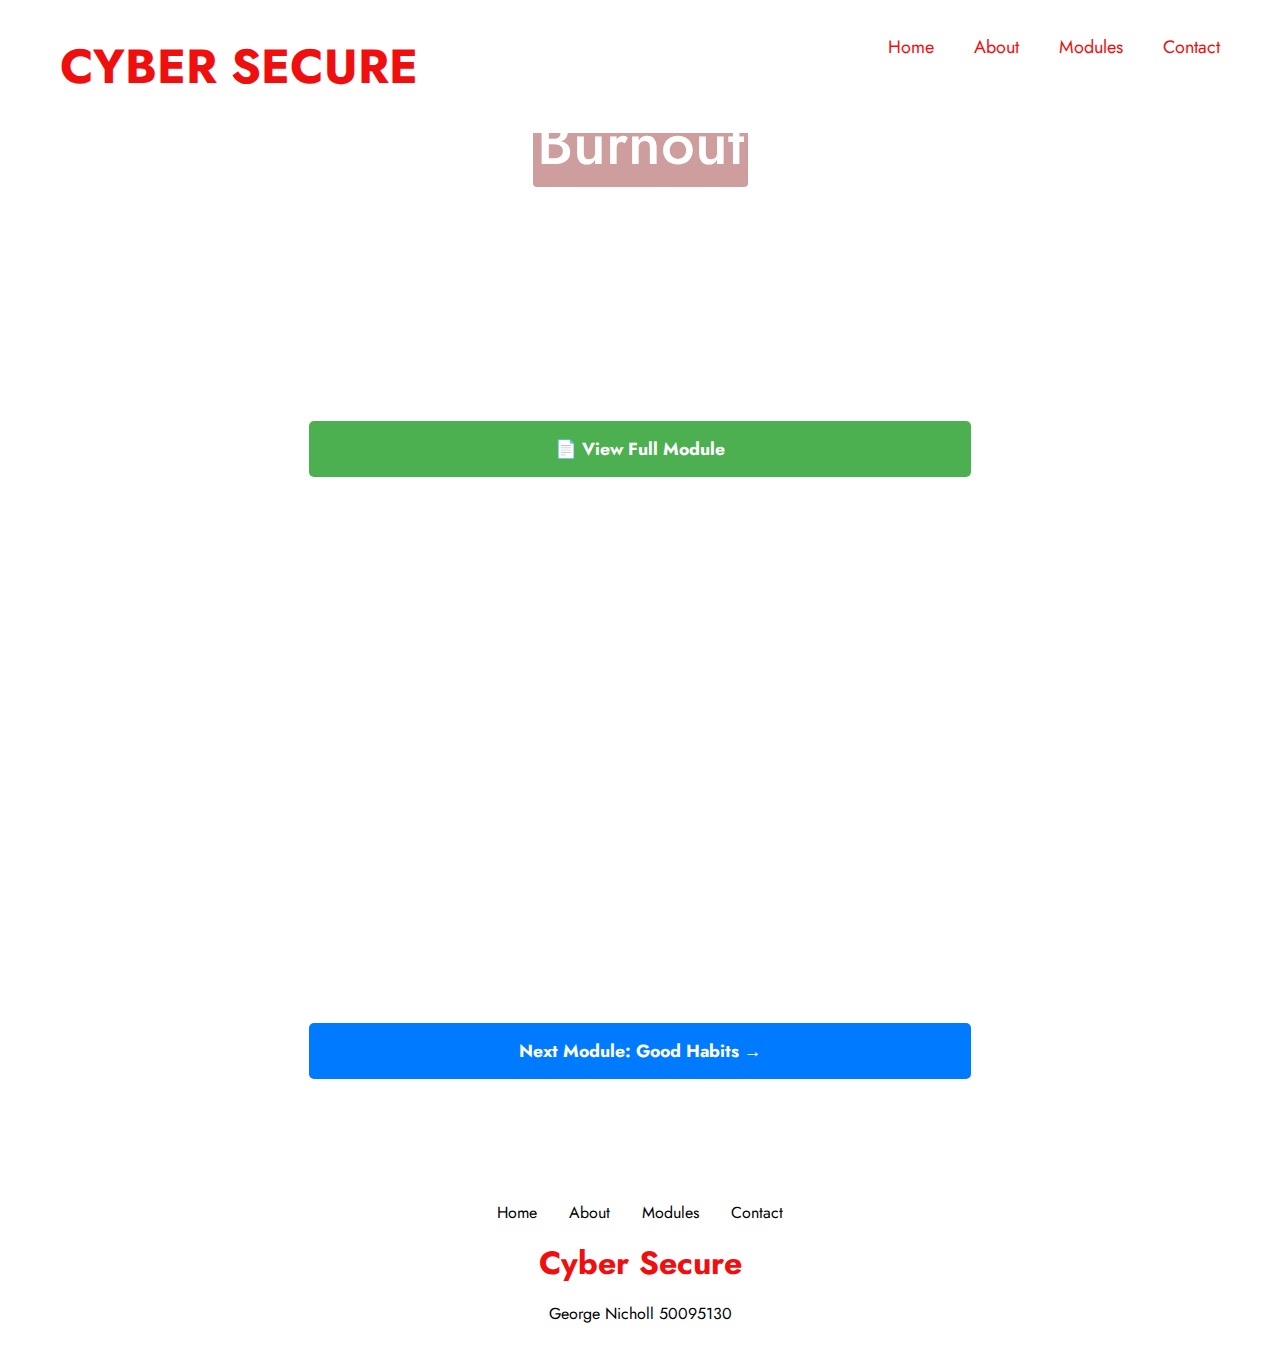
<file: Burnout.html>
<!DOCTYPE html>
<html lang="en">
<head>
  <meta charset="UTF-8">
  <meta name="viewport" content="width=device-width, initial-scale=1.0">
  <title>Cyber Secure | Burnout</title>
  <link rel="stylesheet" href="./styles.css" />
</head>
<body>

  <header id="services-header">
    <div class="container">
      <nav class="navbar">
        <div class="logo">
          <h1>Cyber Secure</h1>
        </div>
        <ul class="nav-links">
          <li><a href="./index.html">Home</a></li>
          <li><a href="./about.html">About</a></li>
          <li><a href="./services.html">Modules</a></li>
          <li><a href="./contact.html">Contact</a></li>
        </ul>
        <div class="menu-btn">
          <img src="./img/menu.svg" alt="Menu" />
        </div>
      </nav>

      <div class="header-content">
        <h1><span class="highlight-soft-glow">Burnout</span></h1>
      </div>
    </div>
  </header>

  <main class="module-content">
    <div class="video-wrapper">
      <iframe width="560" height="315" src="https://www.youtube.com/embed/2x7r2UKUnF4" frameborder="0" allowfullscreen></iframe>
    </div>

    <div class="pdf-wrapper">
      <a href="pdf/7. Burnout.pdf" target="_blank" class="pdf-link">📄 View Full Module</a>
    </div>

    <div class="quiz-wrapper">
      <iframe src="https://forms.office.com/Pages/ResponsePage.aspx?id=MnyPmMZA6E2bWJcs8sP4NeZWa5E2f-BCho3ppUgUlk9UODZRMllBTzgzN0pKTkg1RjhCVk1DSkFYMy4u" 
        width="640" height="480" 
        frameborder="0" 
        marginwidth="0" 
        marginheight="0" 
        style="border: none; max-width:100%; max-height:100vh" 
        allowfullscreen 
        webkitallowfullscreen 
        mozallowfullscreen 
        msallowfullscreen>
      </iframe>
    </div>

    <div class="module-navigation">
      <a href="GoodHabits.html" class="nav-button">Next Module: Good Habits →</a>
    </div>
  </main>

  <footer class="container">
    <ul class="footerlinks">
      <li><a href="./index.html">Home</a></li>
      <li><a href="./about.html">About</a></li>
      <li><a href="./services.html">Modules</a></li>
      <li><a href="./contact.html">Contact</a></li>
    </ul>
    <h1 class="logo">Cyber Secure</h1>
    <p>George Nicholl 50095130</p>
  </footer>

  <script>
    const menuBtn = document.querySelector(".menu-btn");
    const navLinks = document.querySelector(".nav-links");

    menuBtn.addEventListener("click", function () {
      navLinks.classList.toggle("active");
    });
  </script>

</body>
</html>
</file>
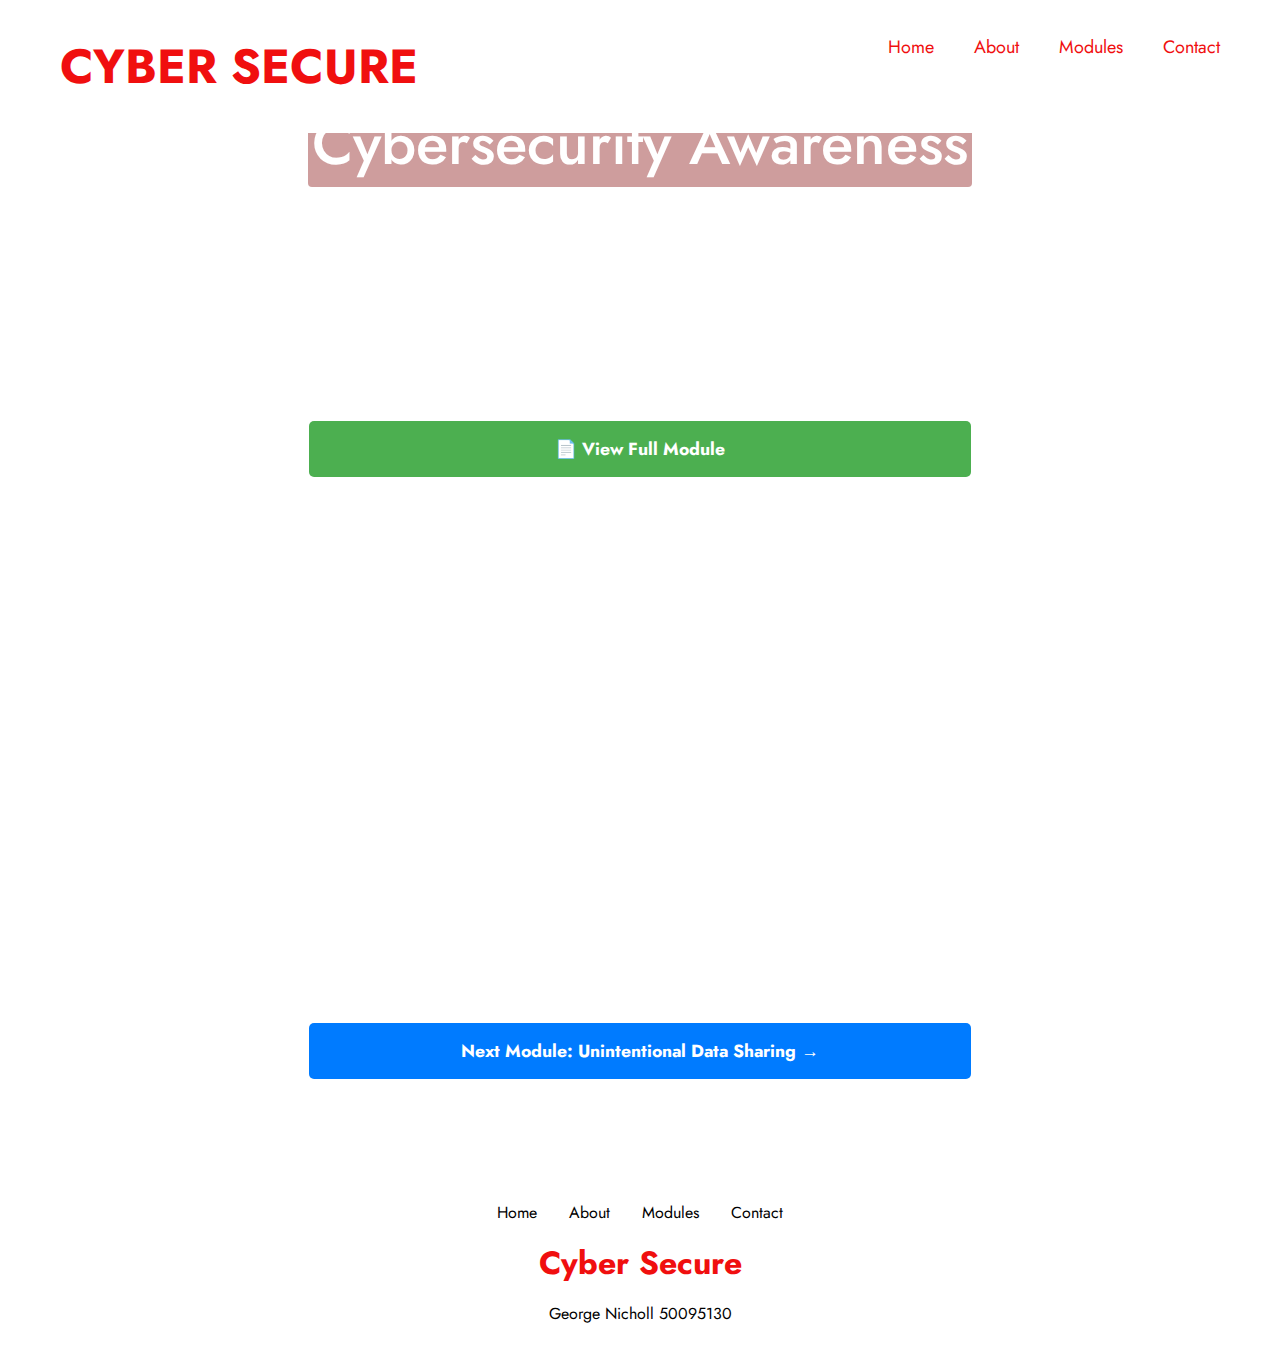
<file: CyberAwareness.html>
<!DOCTYPE html>
<html lang="en">
<head>
  <meta charset="UTF-8">
  <meta name="viewport" content="width=device-width, initial-scale=1.0">
  <title>Cyber Secure | Cybersecurity Awareness</title>
  <link rel="stylesheet" href="./styles.css" />
</head>
<body>

  <header id="services-header">
    <div class="container">
      <nav class="navbar">
        <div class="logo">
          <h1>Cyber Secure</h1>
        </div>
        <ul class="nav-links">
          <li><a href="./index.html">Home</a></li>
          <li><a href="./about.html">About</a></li>
          <li><a href="./services.html">Modules</a></li>
          <li><a href="./contact.html">Contact</a></li>
        </ul>
        <div class="menu-btn">
          <img src="./img/menu.svg" alt="Menu" />
        </div>
      </nav>

      <div class="header-content">
        <h1><span class="highlight-soft-glow">Cybersecurity Awareness</span></h1>
      </div>
    </div>
  </header>

  <main class="module-content">
    <div class="video-wrapper">
      <iframe width="560" height="315" src="https://www.youtube.com/embed/RUXFpcu9vsE" frameborder="0" allowfullscreen></iframe>
    </div>

    <div class="pdf-wrapper">
      <a href="pdf/4. Cybersecurity Awareness.pdf" target="_blank" class="pdf-link">📄 View Full Module</a>
    </div>

    <div class="quiz-wrapper">
      <iframe src="https://forms.office.com/Pages/ResponsePage.aspx?id=MnyPmMZA6E2bWJcs8sP4NeZWa5E2f-BCho3ppUgUlk9UMkJQSk85RkEyQ1NUVTlEWDBKMEEzQlNTVS4u" 
        width="640" height="480" 
        frameborder="0" 
        marginwidth="0" 
        marginheight="0" 
        style="border: none; max-width:100%; max-height:100vh" 
        allowfullscreen 
        webkitallowfullscreen 
        mozallowfullscreen 
        msallowfullscreen>
      </iframe>
    </div>

    <div class="module-navigation">
      <a href="UnintentionalData.html" class="nav-button">Next Module: Unintentional Data Sharing →</a>
    </div>
  </main>

  <footer class="container">
    <ul class="footerlinks">
      <li><a href="./index.html">Home</a></li>
      <li><a href="./about.html">About</a></li>
      <li><a href="./services.html">Modules</a></li>
      <li><a href="./contact.html">Contact</a></li>
    </ul>
    <h1 class="logo">Cyber Secure</h1>
    <p>George Nicholl 50095130</p>
  </footer>

  <script>
    const menuBtn = document.querySelector(".menu-btn");
    const navLinks = document.querySelector(".nav-links");

    menuBtn.addEventListener("click", function () {
      navLinks.classList.toggle("active");
    });
  </script>

</body>
</html>
</file>
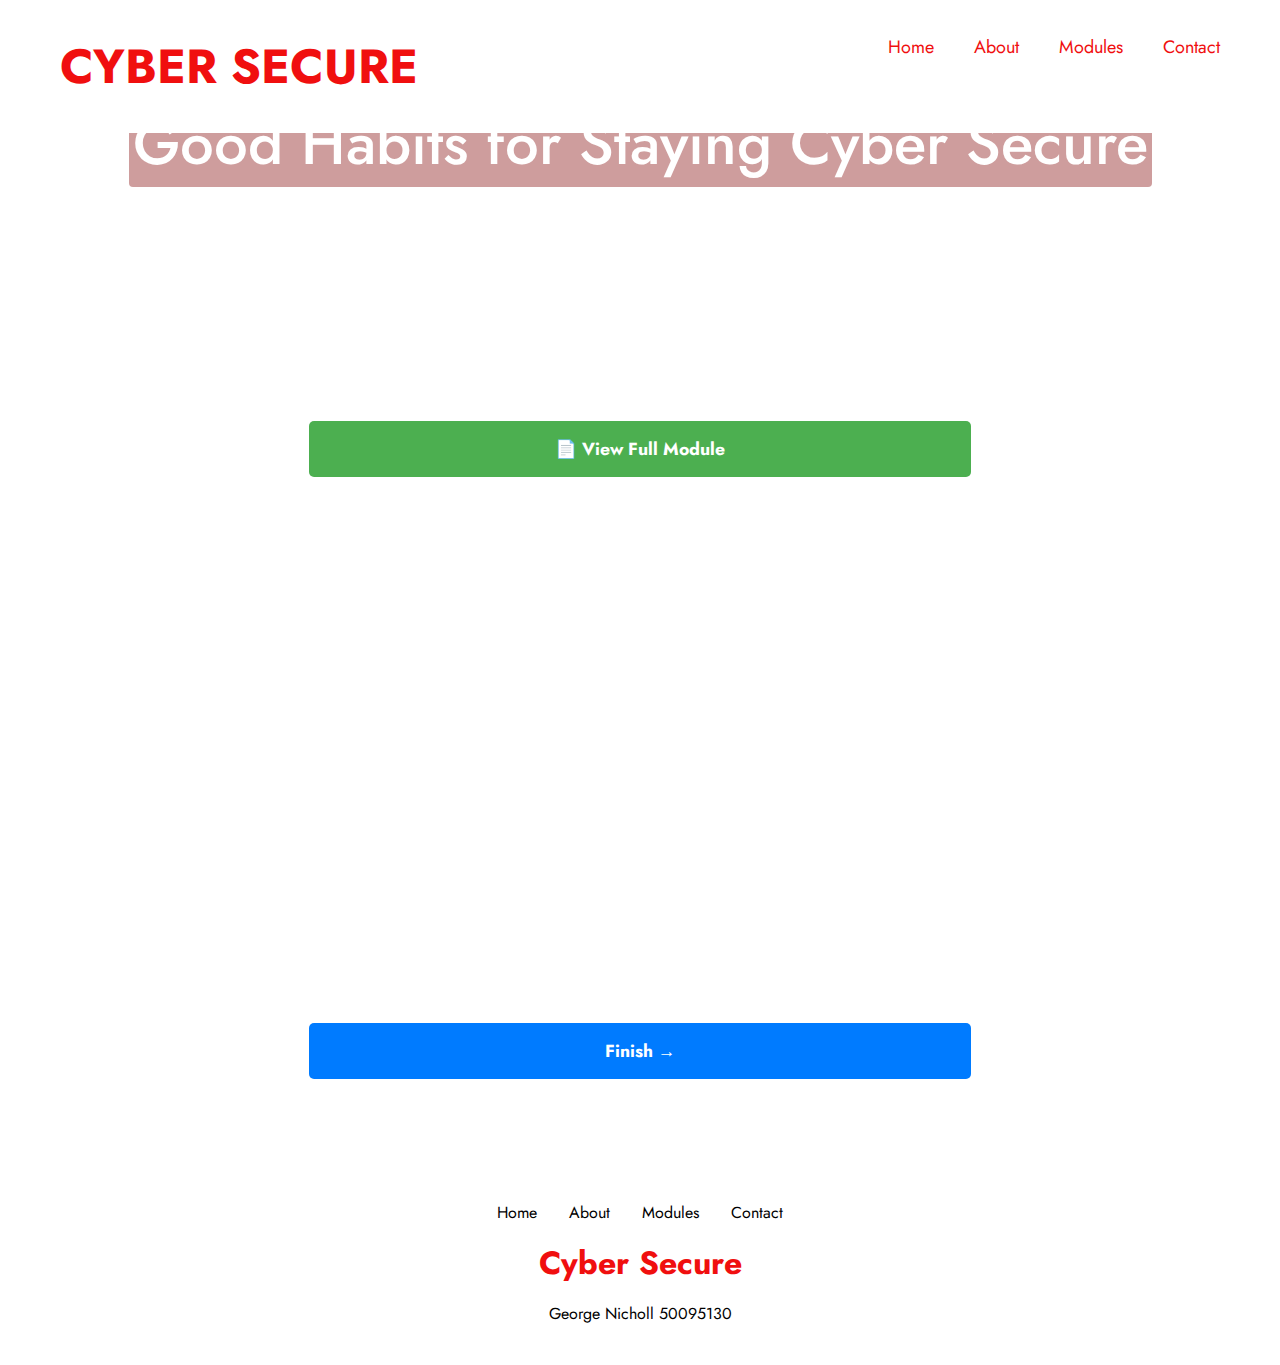
<file: GoodHabits.html>
<!DOCTYPE html>
<html lang="en">
<head>
  <meta charset="UTF-8">
  <meta name="viewport" content="width=device-width, initial-scale=1.0">
  <title>Cyber Secure | Good Habits</title>
  <link rel="stylesheet" href="./styles.css" />
</head>
<body>

  <header id="services-header">
    <div class="container">
      <nav class="navbar">
        <div class="logo">
          <h1>Cyber Secure</h1>
        </div>
        <ul class="nav-links">
          <li><a href="./index.html">Home</a></li>
          <li><a href="./about.html">About</a></li>
          <li><a href="./services.html">Modules</a></li>
          <li><a href="./contact.html">Contact</a></li>
        </ul>
        <div class="menu-btn">
          <img src="./img/menu.svg" alt="Menu" />
        </div>
      </nav>

      <div class="header-content">
        <h1><span class="highlight-soft-glow">Good Habits for Staying Cyber Secure</span></h1>
      </div>
    </div>
  </header>

  <main class="module-content">
    <div class="video-wrapper">
      <iframe width="560" height="315" src="https://www.youtube.com/embed/Kjiqb7F-yY4" frameborder="0" allowfullscreen></iframe>
    </div>

    <div class="pdf-wrapper">
      <a href="pdf/8. Good Habits for Staying Cyber Secure.pdf" target="_blank" class="pdf-link">📄 View Full Module</a>
    </div>

    <div class="quiz-wrapper">
      <iframe src="https://forms.office.com/Pages/ResponsePage.aspx?id=MnyPmMZA6E2bWJcs8sP4NeZWa5E2f-BCho3ppUgUlk9UODFLQVI2TUYyNFBFNFRGUkJBVUo2OTNDUy4u" 
        width="640" height="480" 
        frameborder="0" 
        marginwidth="0" 
        marginheight="0" 
        style="border: none; max-width:100%; max-height:100vh" 
        allowfullscreen 
        webkitallowfullscreen 
        mozallowfullscreen 
        msallowfullscreen>
      </iframe>
    </div>

    <div class="module-navigation">
      <a href="ThankYou.html" class="nav-button">Finish →</a>
    </div>
  </main>

  <footer class="container">
    <ul class="footerlinks">
      <li><a href="./index.html">Home</a></li>
      <li><a href="./about.html">About</a></li>
      <li><a href="./services.html">Modules</a></li>
      <li><a href="./contact.html">Contact</a></li>
    </ul>
    <h1 class="logo">Cyber Secure</h1>
    <p>George Nicholl 50095130</p>
  </footer>

  <script>
    const menuBtn = document.querySelector(".menu-btn");
    const navLinks = document.querySelector(".nav-links");

    menuBtn.addEventListener("click", function () {
      navLinks.classList.toggle("active");
    });
  </script>

</body>
</html>
</file>
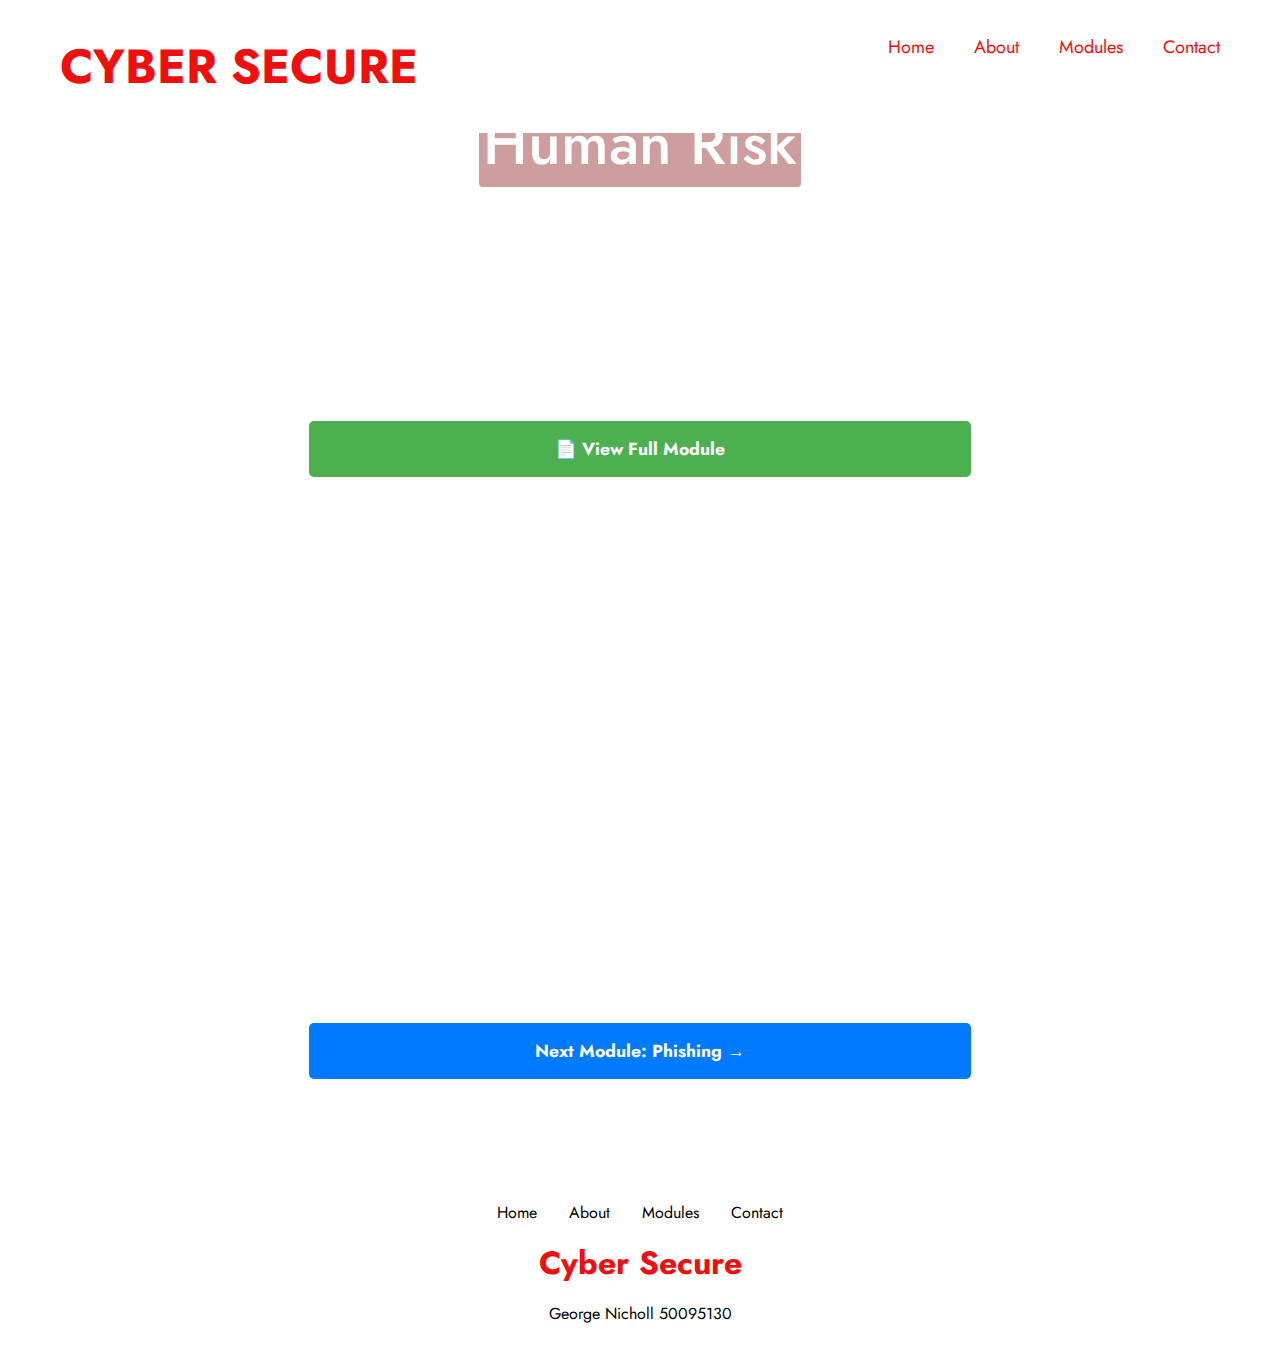
<file: HumanRisk.html>
<!DOCTYPE html>
<html lang="en">
<head>
  <meta charset="UTF-8">
  <meta name="viewport" content="width=device-width, initial-scale=1.0">
  <title>Cyber Secure | Human Risk</title>
  <link rel="stylesheet" href="./styles.css" />
</head>
<body>

  <header id="services-header">
    <div class="container">
      <nav class="navbar">
        <div class="logo">
          <h1>Cyber Secure</h1>
        </div>
        <ul class="nav-links">
          <li><a href="./index.html">Home</a></li>
          <li><a href="./about.html">About</a></li>
          <li><a href="./services.html">Modules</a></li>
          <li><a href="./contact.html">Contact</a></li>
        </ul>
        <div class="menu-btn">
          <img src="./img/menu.svg" alt="Menu" />
        </div>
      </nav>

      <div class="header-content">
        <h1><span class="highlight-soft-glow">Human Risk</span></h1>
      </div>
    </div>
  </header>

  <main class="module-content">
    <div class="video-wrapper">
      <iframe width="560" height="315" src="https://www.youtube.com/embed/whtmaiWmipI" frameborder="0" allowfullscreen></iframe>
    </div>

    <div class="pdf-wrapper">
      <a href="pdf/1. Human Risk.pdf" target="_blank" class="pdf-link">📄 View Full Module</a>
    </div>

    <div class="quiz-wrapper">
      <iframe src="https://forms.office.com/Pages/ResponsePage.aspx?id=MnyPmMZA6E2bWJcs8sP4NeZWa5E2f-BCho3ppUgUlk9UREVTVFhTRFI3UEpSNkYxWEFYUzlHSktKMy4u" 
        width="640" height="480" 
        frameborder="0" 
        marginwidth="0" 
        marginheight="0" 
        style="border: none; max-width:100%; max-height:100vh" 
        allowfullscreen 
        webkitallowfullscreen 
        mozallowfullscreen 
        msallowfullscreen>
      </iframe>
    </div>

    <div class="module-navigation">
      <a href="Phishing.html" class="nav-button">Next Module: Phishing →</a>
    </div>
  </main>

  <footer class="container">
    <ul class="footerlinks">
      <li><a href="./index.html">Home</a></li>
      <li><a href="./about.html">About</a></li>
      <li><a href="./services.html">Modules</a></li>
      <li><a href="./contact.html">Contact</a></li>
    </ul>
    <h1 class="logo">Cyber Secure</h1>
    <p>George Nicholl 50095130</p>
  </footer>

  <script>
    const menuBtn = document.querySelector(".menu-btn");
    const navLinks = document.querySelector(".nav-links");

    menuBtn.addEventListener("click", function () {
      navLinks.classList.toggle("active");
    });
  </script>

</body>
</html>
</file>
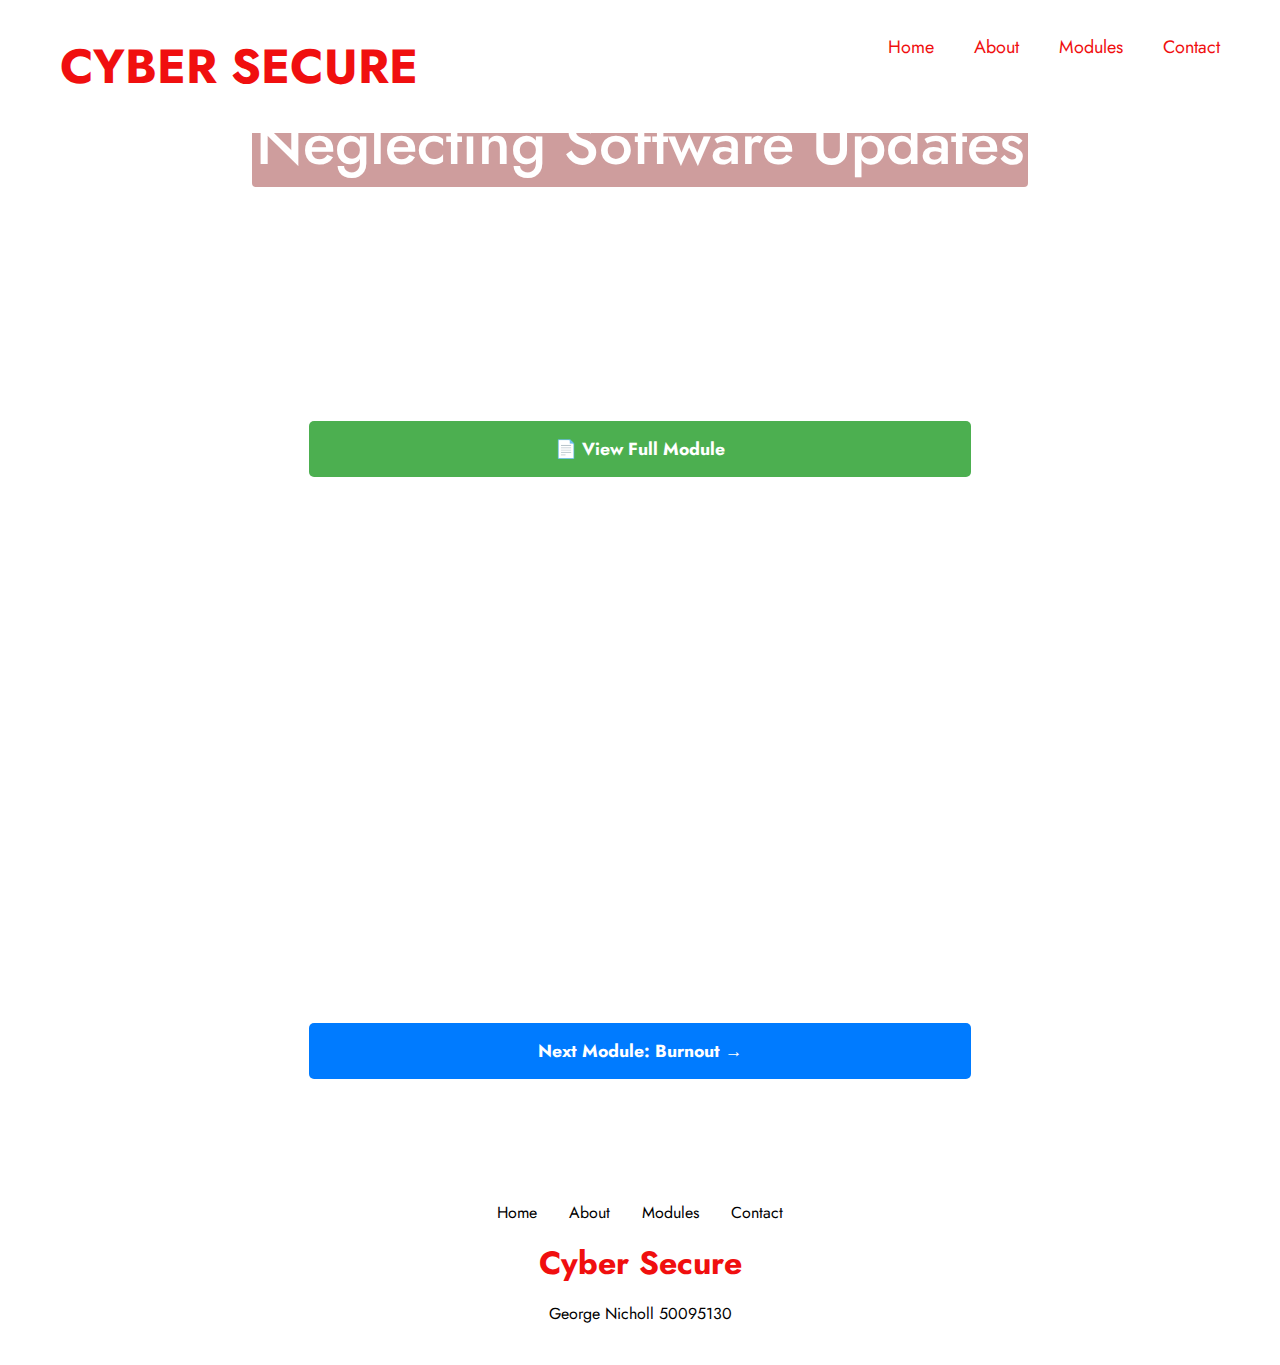
<file: NeglectingUpdates.html>
<!DOCTYPE html>
<html lang="en">
<head>
  <meta charset="UTF-8">
  <meta name="viewport" content="width=device-width, initial-scale=1.0">
  <title>Cyber Secure | Neglecting Software Updates</title>
  <link rel="stylesheet" href="./styles.css" />
</head>
<body>

  <header id="services-header">
    <div class="container">
      <nav class="navbar">
        <div class="logo">
          <h1>Cyber Secure</h1>
        </div>
        <ul class="nav-links">
          <li><a href="./index.html">Home</a></li>
          <li><a href="./about.html">About</a></li>
          <li><a href="./services.html">Modules</a></li>
          <li><a href="./contact.html">Contact</a></li>
        </ul>
        <div class="menu-btn">
          <img src="./img/menu.svg" alt="Menu" />
        </div>
      </nav>

      <div class="header-content">
        <h1><span class="highlight-soft-glow">Neglecting Software Updates</span></h1>
      </div>
    </div>
  </header>

  <main class="module-content">
    <div class="video-wrapper">
      <iframe width="560" height="315" src="https://www.youtube.com/embed/3FUFn2GtvHs" frameborder="0" allowfullscreen></iframe>
    </div>

    <div class="pdf-wrapper">
      <a href="pdf/6. Neglecting Software Updates.pdf" target="_blank" class="pdf-link">📄 View Full Module</a>
    </div>

    <div class="quiz-wrapper">
      <iframe src="https://forms.office.com/Pages/ResponsePage.aspx?id=MnyPmMZA6E2bWJcs8sP4NeZWa5E2f-BCho3ppUgUlk9UODVTNVhISUxUM1dDWlJLQVA1WDFCRjI0Qi4u" 
        width="640" height="480" 
        frameborder="0" 
        marginwidth="0" 
        marginheight="0" 
        style="border: none; max-width:100%; max-height:100vh" 
        allowfullscreen 
        webkitallowfullscreen 
        mozallowfullscreen 
        msallowfullscreen>
      </iframe>
    </div>

    <div class="module-navigation">
      <a href="Burnout.html" class="nav-button">Next Module: Burnout →</a>
    </div>
  </main>

  <footer class="container">
    <ul class="footerlinks">
      <li><a href="./index.html">Home</a></li>
      <li><a href="./about.html">About</a></li>
      <li><a href="./services.html">Modules</a></li>
      <li><a href="./contact.html">Contact</a></li>
    </ul>
    <h1 class="logo">Cyber Secure</h1>
    <p>George Nicholl 50095130</p>
  </footer>

  <script>
    const menuBtn = document.querySelector(".menu-btn");
    const navLinks = document.querySelector(".nav-links");

    menuBtn.addEventListener("click", function () {
      navLinks.classList.toggle("active");
    });
  </script>

</body>
</html>
</file>
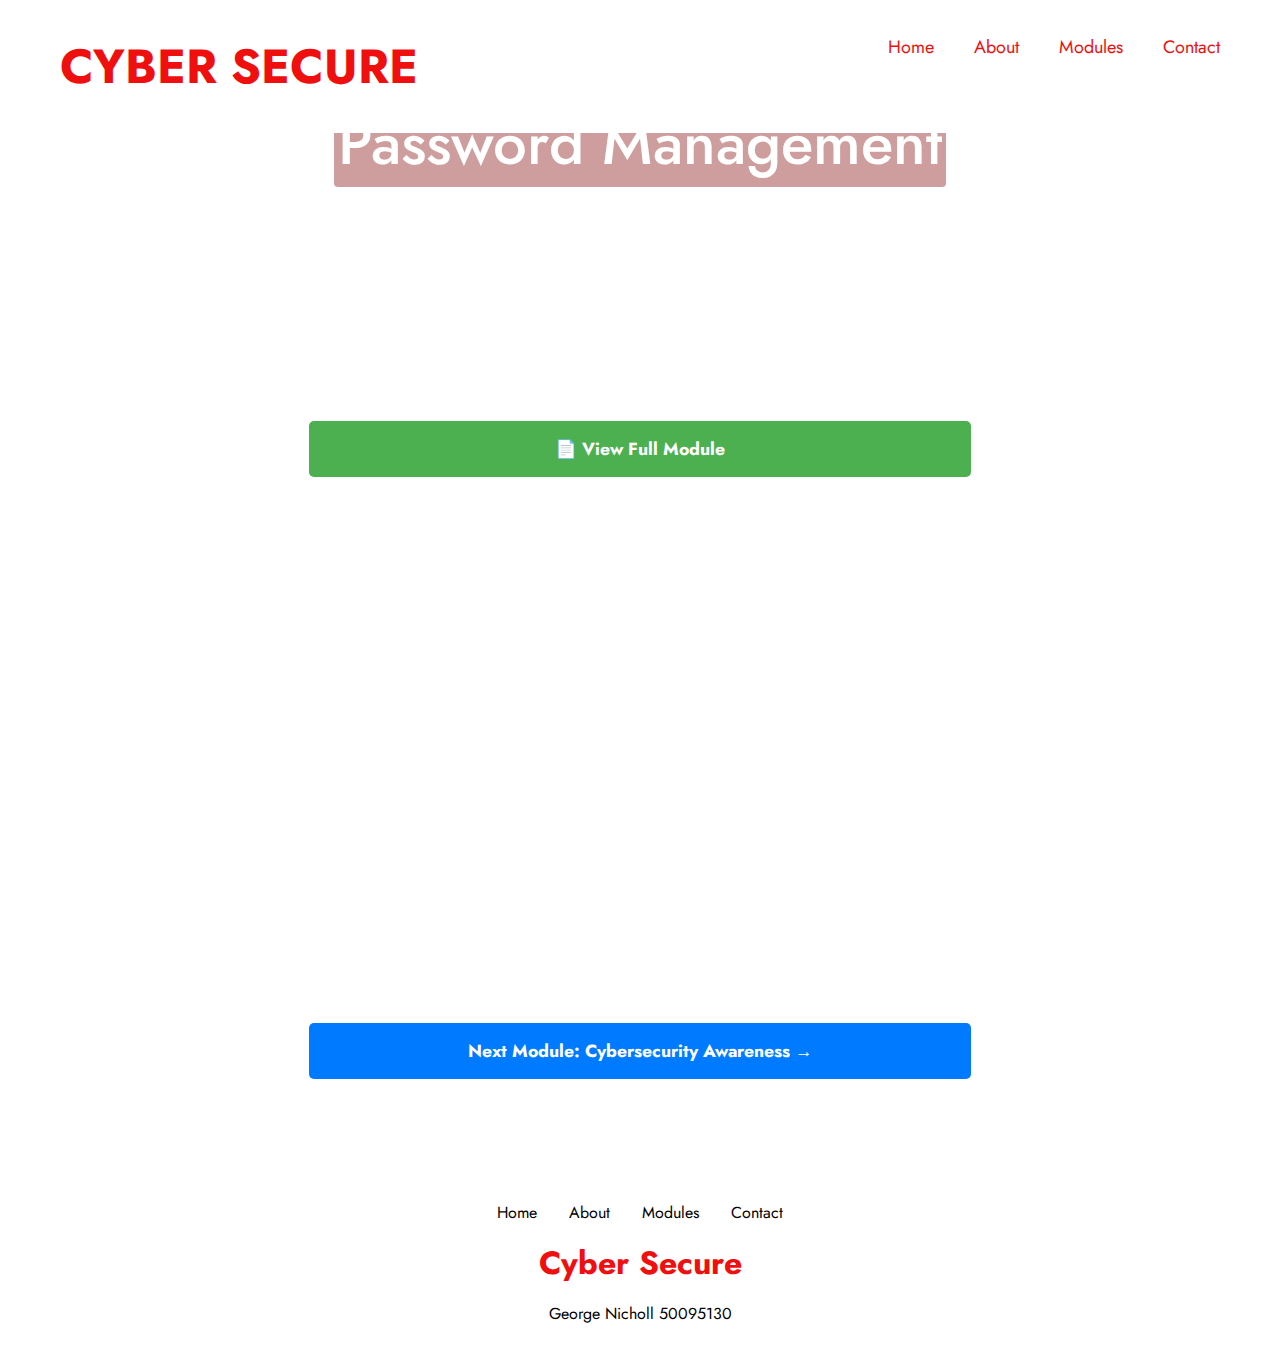
<file: PasswordManagement.html>
<!DOCTYPE html>
<html lang="en">
<head>
  <meta charset="UTF-8">
  <meta name="viewport" content="width=device-width, initial-scale=1.0">
  <title>Cyber Secure | Password Management</title>
  <link rel="stylesheet" href="./styles.css" />
</head>
<body>

  <header id="services-header">
    <div class="container">
      <nav class="navbar">
        <div class="logo">
          <h1>Cyber Secure</h1>
        </div>
        <ul class="nav-links">
          <li><a href="./index.html">Home</a></li>
          <li><a href="./about.html">About</a></li>
          <li><a href="./services.html">Modules</a></li>
          <li><a href="./contact.html">Contact</a></li>
        </ul>
        <div class="menu-btn">
          <img src="./img/menu.svg" alt="Menu" />
        </div>
      </nav>

      <div class="header-content">
        <h1><span class="highlight-soft-glow">Password Management</span></h1>
      </div>
    </div>
  </header>

  <main class="module-content">
    <div class="video-wrapper">
      <iframe width="560" height="315" src="https://www.youtube.com/embed/zgCg-3PY81c" frameborder="0" allowfullscreen></iframe>
    </div>

    <div class="pdf-wrapper">
      <a href="pdf/3. Password Management.pdf" target="_blank" class="pdf-link">📄 View Full Module</a>
    </div>

    <div class="quiz-wrapper">
      <iframe src="https://forms.office.com/Pages/ResponsePage.aspx?id=MnyPmMZA6E2bWJcs8sP4NeZWa5E2f-BCho3ppUgUlk9UNjAyV0pQU0tITFFYUllXVTJLNUlXMkJGSi4u" 
        width="640" height="480" 
        frameborder="0" 
        marginwidth="0" 
        marginheight="0" 
        style="border: none; max-width:100%; max-height:100vh" 
        allowfullscreen 
        webkitallowfullscreen 
        mozallowfullscreen 
        msallowfullscreen>
      </iframe>
    </div>

    <div class="module-navigation">
      <a href="CyberAwareness.html" class="nav-button">Next Module: Cybersecurity Awareness →</a>
    </div>
  </main>

  <footer class="container">
    <ul class="footerlinks">
      <li><a href="./index.html">Home</a></li>
      <li><a href="./about.html">About</a></li>
      <li><a href="./services.html">Modules</a></li>
      <li><a href="./contact.html">Contact</a></li>
    </ul>
    <h1 class="logo">Cyber Secure</h1>
    <p>George Nicholl 50095130</p>
  </footer>

  <script>
    const menuBtn = document.querySelector(".menu-btn");
    const navLinks = document.querySelector(".nav-links");

    menuBtn.addEventListener("click", function () {
      navLinks.classList.toggle("active");
    });
  </script>

</body>
</html>
</file>
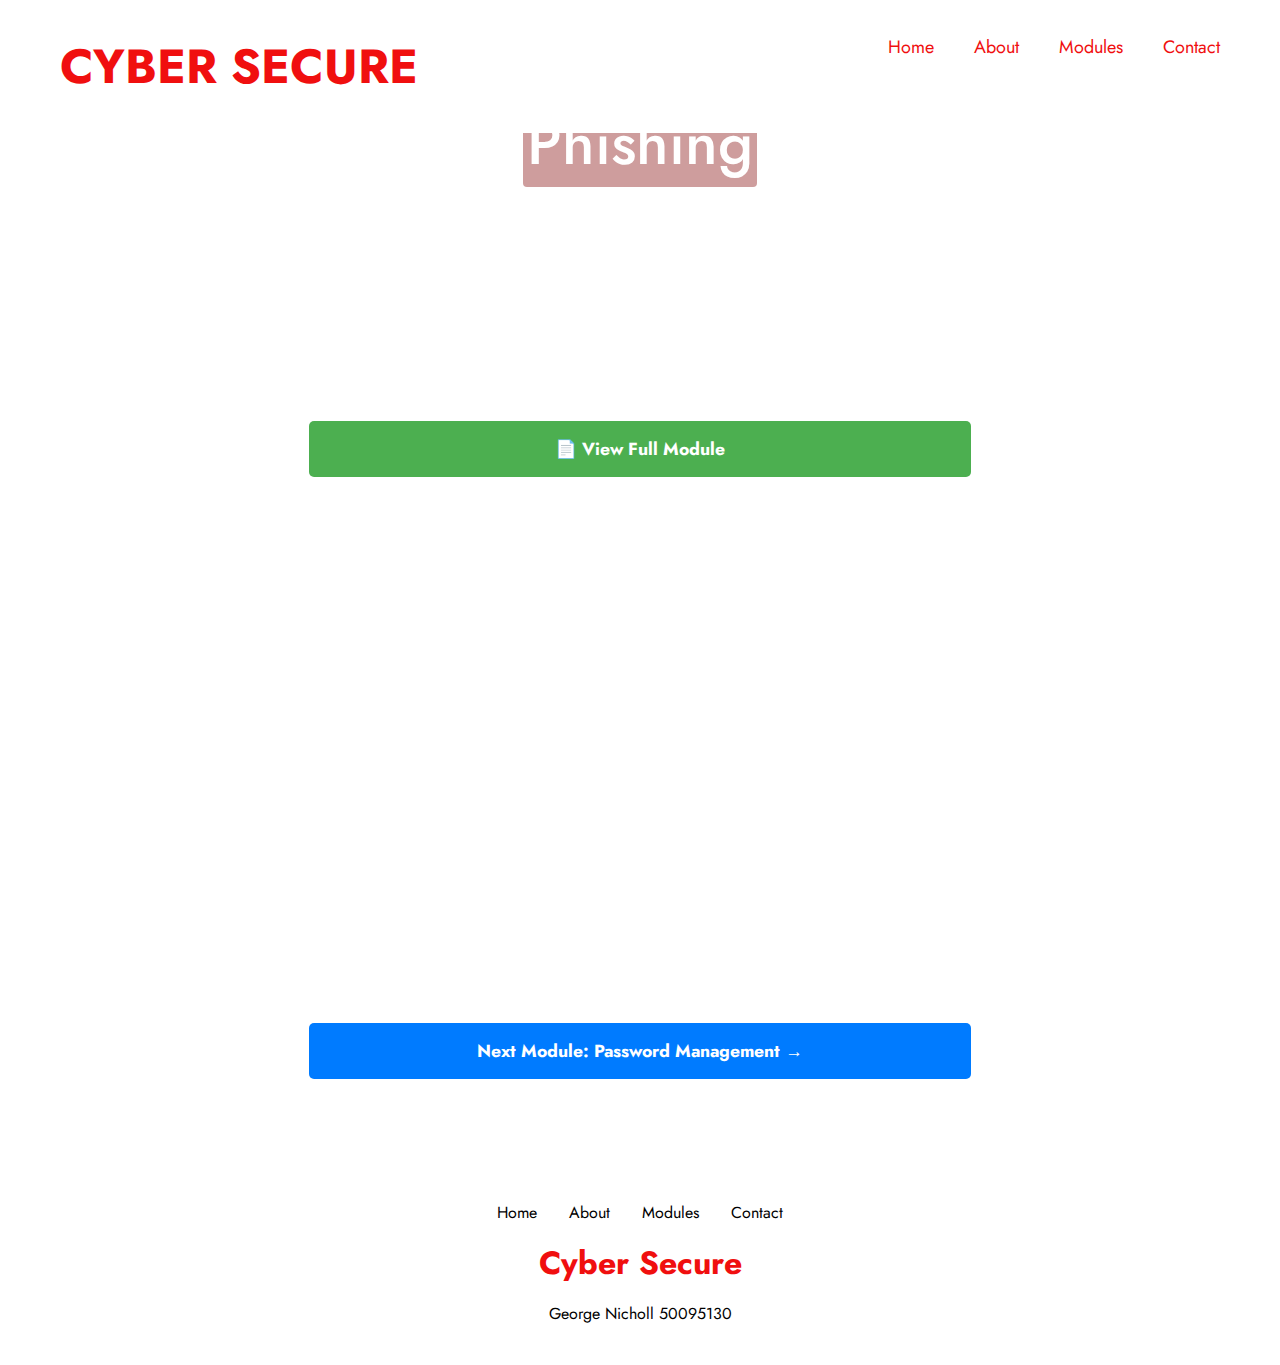
<file: Phishing.html>
<!DOCTYPE html>
<html lang="en">
<head>
  <meta charset="UTF-8">
  <meta name="viewport" content="width=device-width, initial-scale=1.0">
  <title>Cyber Secure | Phishing</title>
  <link rel="stylesheet" href="./styles.css" />
</head>
<body>

  <header id="services-header">
    <div class="container">
      <nav class="navbar">
        <div class="logo">
          <h1>Cyber Secure</h1>
        </div>
        <ul class="nav-links">
          <li><a href="./index.html">Home</a></li>
          <li><a href="./about.html">About</a></li>
          <li><a href="./services.html">Modules</a></li>
          <li><a href="./contact.html">Contact</a></li>
        </ul>
        <div class="menu-btn">
          <img src="./img/menu.svg" alt="Menu" />
        </div>
      </nav>

      <div class="header-content">
        <h1><span class="highlight-soft-glow">Phishing</span></h1>
      </div>
    </div>
  </header>

  <main class="module-content">
    <div class="video-wrapper">
      <iframe width="560" height="315" src="https://www.youtube.com/embed/SQgP0wP_vMc" frameborder="0" allowfullscreen></iframe>
    </div>

    <div class="pdf-wrapper">
      <a href="pdf/2. Phishing.pdf" target="_blank" class="pdf-link">📄 View Full Module</a>
    </div>

    <div class="quiz-wrapper">
      <iframe src="https://forms.office.com/Pages/ResponsePage.aspx?id=MnyPmMZA6E2bWJcs8sP4NeZWa5E2f-BCho3ppUgUlk9UMVM5UEEwN1BHUERUSTVQQ1BHS1dXR0M2QS4u" 
        width="640" height="480" 
        frameborder="0" 
        marginwidth="0" 
        marginheight="0" 
        style="border: none; max-width:100%; max-height:100vh" 
        allowfullscreen 
        webkitallowfullscreen 
        mozallowfullscreen 
        msallowfullscreen>
      </iframe>
    </div>

    <div class="module-navigation">
      <a href="PasswordManagement.html" class="nav-button">Next Module: Password Management →</a>
    </div>
  </main>

  <footer class="container">
    <ul class="footerlinks">
      <li><a href="./index.html">Home</a></li>
      <li><a href="./about.html">About</a></li>
      <li><a href="./services.html">Modules</a></li>
      <li><a href="./contact.html">Contact</a></li>
    </ul>
    <h1 class="logo">Cyber Secure</h1>
    <p>George Nicholl 50095130</p>
  </footer>

  <script>
    const menuBtn = document.querySelector(".menu-btn");
    const navLinks = document.querySelector(".nav-links");

    menuBtn.addEventListener("click", function () {
      navLinks.classList.toggle("active");
    });
  </script>

</body>
</html>
</file>
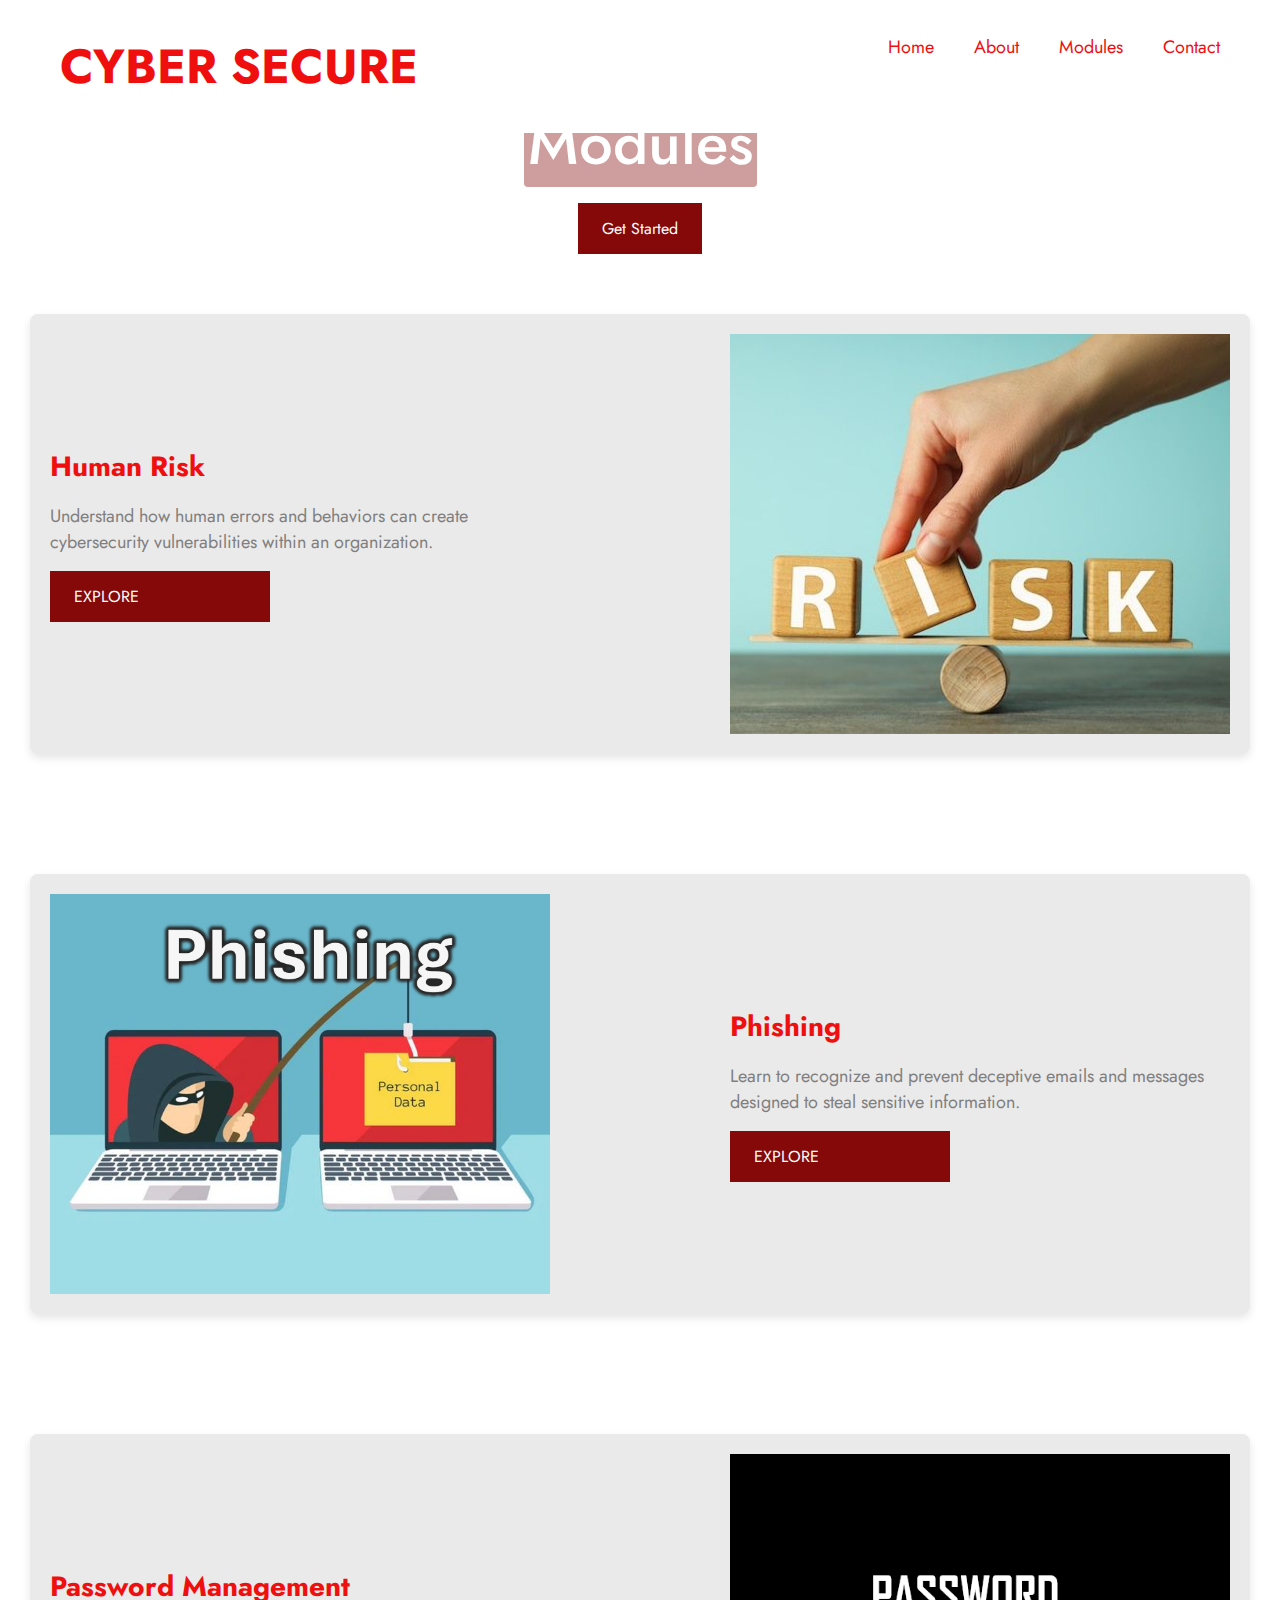
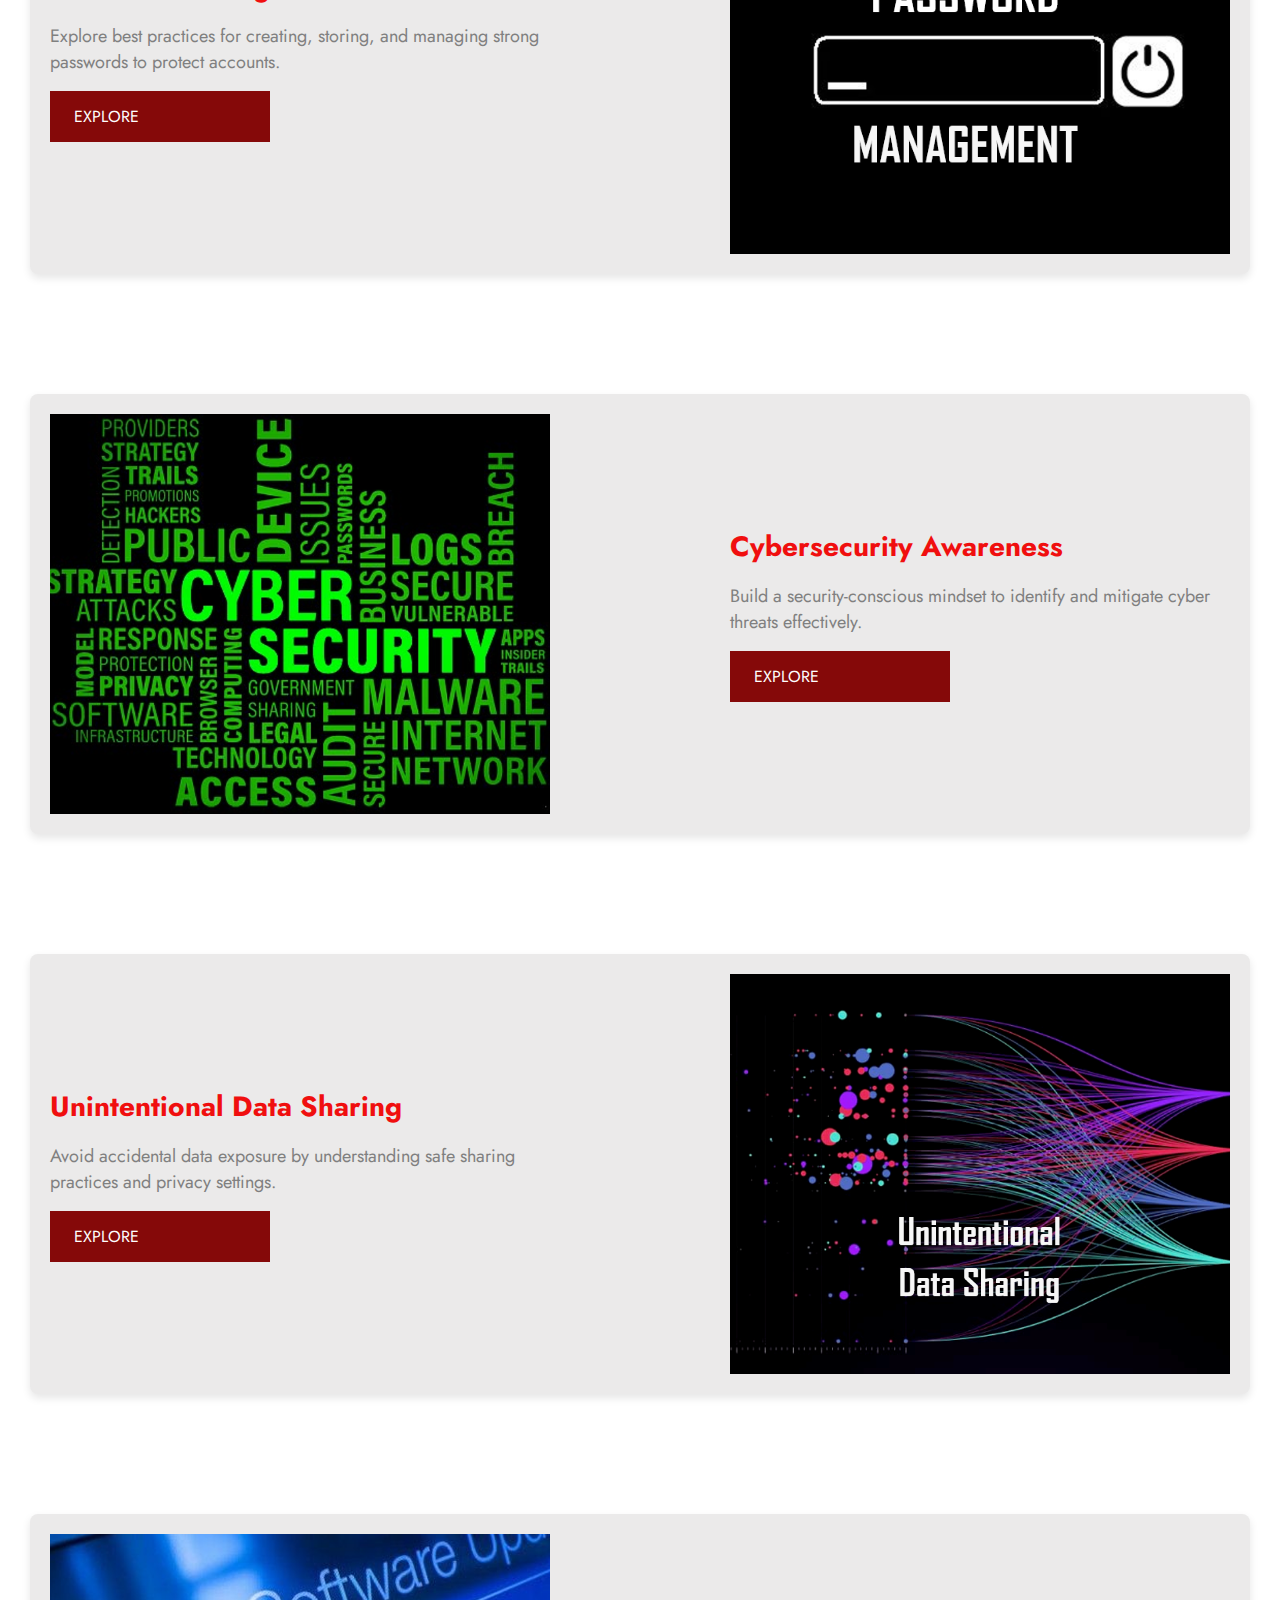
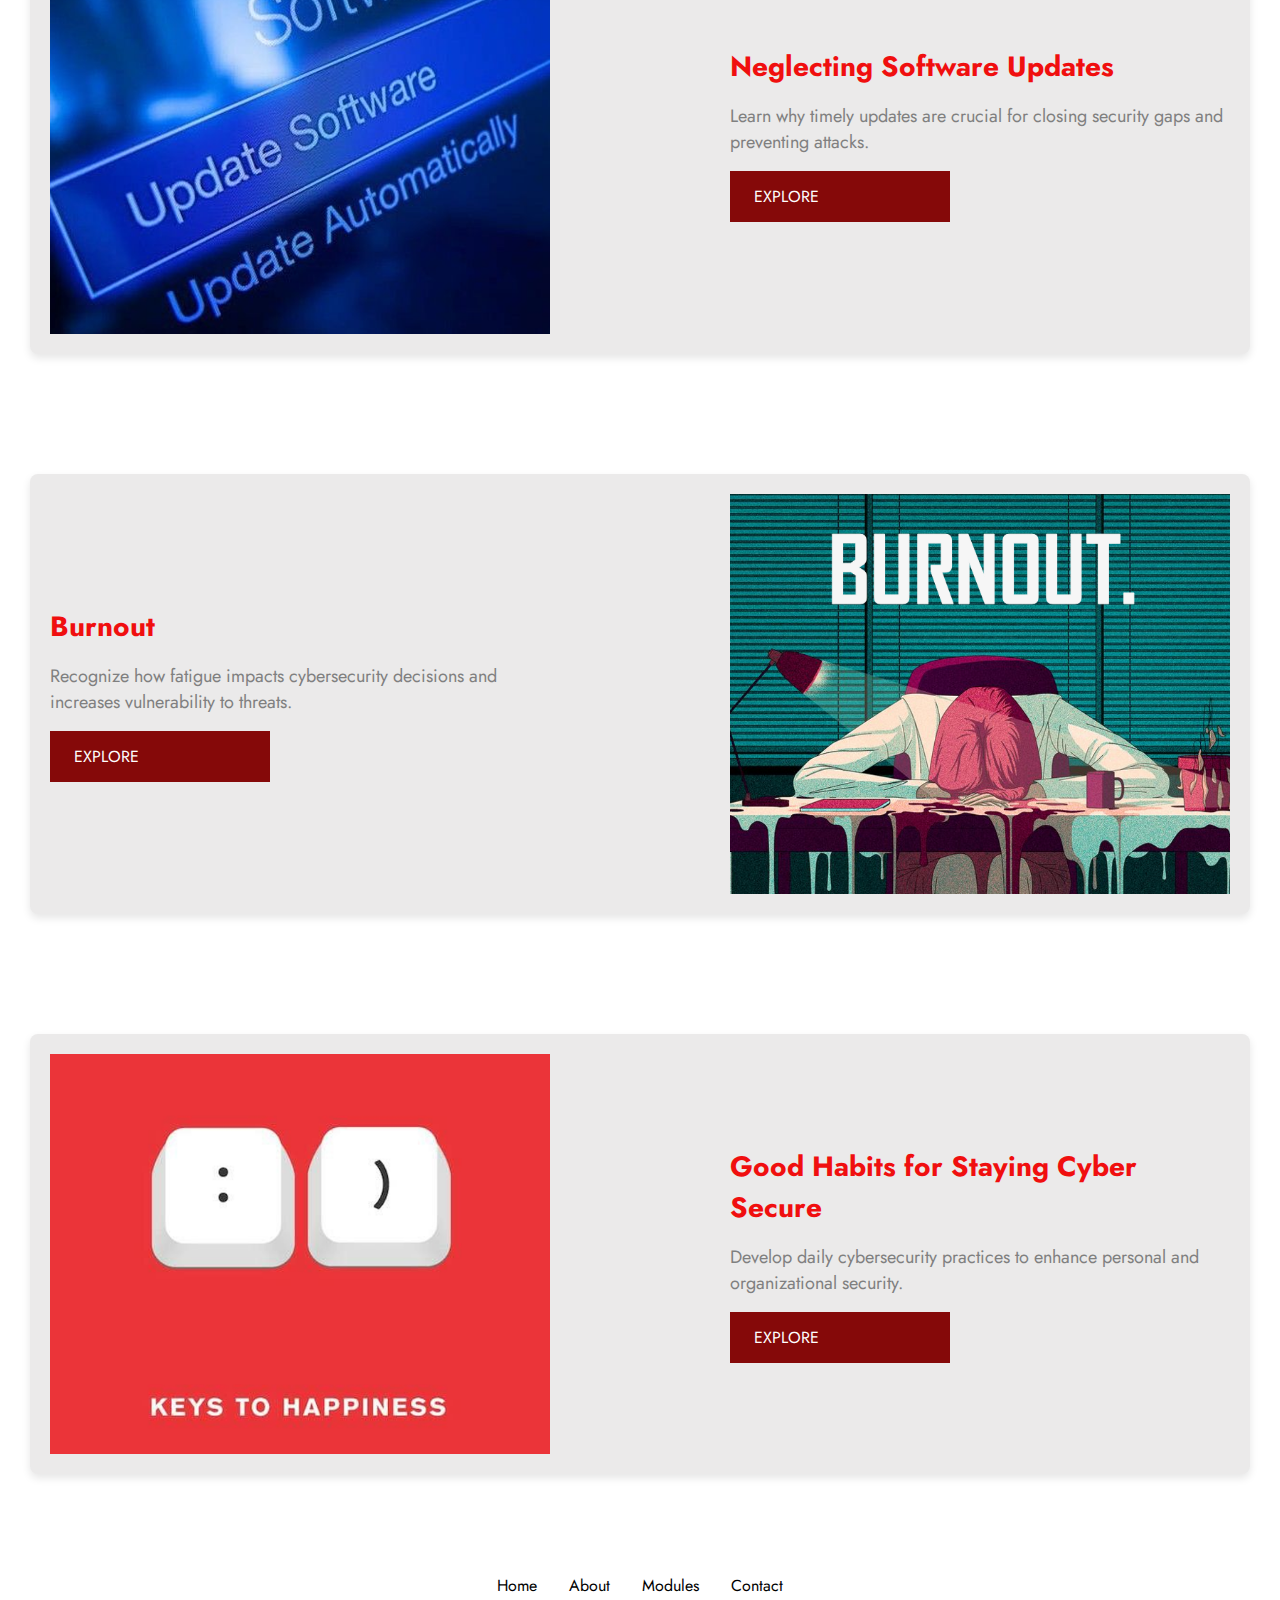
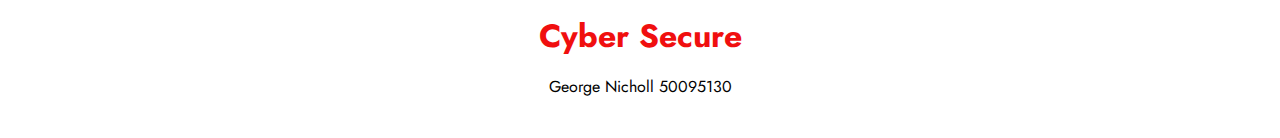
<file: services.html>
<!DOCTYPE html>
<html lang="en">
<head>
  <meta charset="UTF-8" />
  <meta name="viewport" content="width=device-width, initial-scale=1.0" />
  <title>Cyber Secure | Modules</title>
  <link rel="stylesheet" href="./styles.css" />
</head>
<body>

  <header id="services-header">
    <div class="container">
      <nav class="navbar">
        <div class="logo">
          <h1>Cyber Secure</h1>
        </div>
        <ul class="nav-links">
          <li><a href="./index.html">Home</a></li>
          <li><a href="./about.html">About</a></li>
          <li><a href="./services.html">Modules</a></li>
          <li><a href="./contact.html">Contact</a></li>
        </ul>
        <div class="menu-btn">
          <img src="./img/menu.svg" alt="Menu" />
        </div>
      </nav>

      <div class="header-content">
        <h1><span class="highlight-soft-glow">Modules</span></h1>
        <a href="HumanRisk.html" class="primary-btn">Get Started</a>
      </div>
    </div>
  </header>

  <section id="services-section" class="container">
    <div class="service">
      <div class="content">
        <h1>Human Risk</h1>
        <p>Understand how human errors and behaviors can create cybersecurity vulnerabilities within an organization.</p>
        <a href="HumanRisk.html" class="primary-btn">EXPLORE</a>
      </div>
      <img src="img/humanrisk.png" alt="Human Risk" />
    </div>
    
    <div class="service">
      <img src="img/phishing.png" alt="Phishing" />
      <div class="content">
        <h1>Phishing</h1>
        <p>Learn to recognize and prevent deceptive emails and messages designed to steal sensitive information.</p>
        <a href="Phishing.html" class="primary-btn">EXPLORE</a>
      </div>
    </div>
    
    <div class="service">
      <div class="content">
        <h1>Password Management</h1>
        <p>Explore best practices for creating, storing, and managing strong passwords to protect accounts.</p>
        <a href="PasswordManagement.html" class="primary-btn">EXPLORE</a>
      </div>
      <img src="img/password-management.png" alt="Password Management" />
    </div>
    
    <div class="service">
      <img src="img/cybersecurity-awareness.png" alt="Cybersecurity Awareness" />
      <div class="content">
        <h1>Cybersecurity Awareness</h1>
        <p>Build a security-conscious mindset to identify and mitigate cyber threats effectively.</p>
        <a href="CyberAwareness.html" class="primary-btn">EXPLORE</a>
      </div>
    </div>
    
    <div class="service">
      <div class="content">
        <h1>Unintentional Data Sharing</h1>
        <p>Avoid accidental data exposure by understanding safe sharing practices and privacy settings.</p>
        <a href="UnintentionalData.html" class="primary-btn">EXPLORE</a>
      </div>
      <img src="img/data-sharing.png" alt="Unintentional Data Sharing" />
    </div>
    
    <div class="service">
      <img src="img/software-update.png" alt="Neglecting Updates" />
      <div class="content">
        <h1>Neglecting Software Updates</h1>
        <p>Learn why timely updates are crucial for closing security gaps and preventing attacks.</p>
        <a href="NeglectingUpdates.html" class="primary-btn">EXPLORE</a>
      </div>
    </div>
    
    <div class="service">
      <div class="content">
        <h1>Burnout</h1>
        <p>Recognize how fatigue impacts cybersecurity decisions and increases vulnerability to threats.</p>
        <a href="Burnout.html" class="primary-btn">EXPLORE</a>
      </div>
      <img src="img/burnout.png" alt="Burnout" />
    </div>
    
    <div class="service">
      <img src="img/good-habits.png" alt="Good Habits" />
      <div class="content">
        <h1>Good Habits for Staying Cyber Secure</h1>
        <p>Develop daily cybersecurity practices to enhance personal and organizational security.</p>
        <a href="GoodHabits.html" class="primary-btn">EXPLORE</a>
      </div>
    </div>
  </section>

  <footer class="container">
    <ul class="footerlinks">
      <li><a href="./index.html">Home</a></li>
      <li><a href="./about.html">About</a></li>
      <li><a href="./services.html">Modules</a></li>
      <li><a href="./contact.html">Contact</a></li>
    </ul>
    <h1 class="logo">Cyber Secure</h1>
    <p>George Nicholl 50095130</p>
  </footer>

  <script>
    const menuBtn = document.querySelector(".menu-btn");
    const navLinks = document.querySelector(".nav-links");

    menuBtn.addEventListener("click", function () {
      navLinks.classList.toggle("active");
    });
  </script>

</body>
</html>
</file>
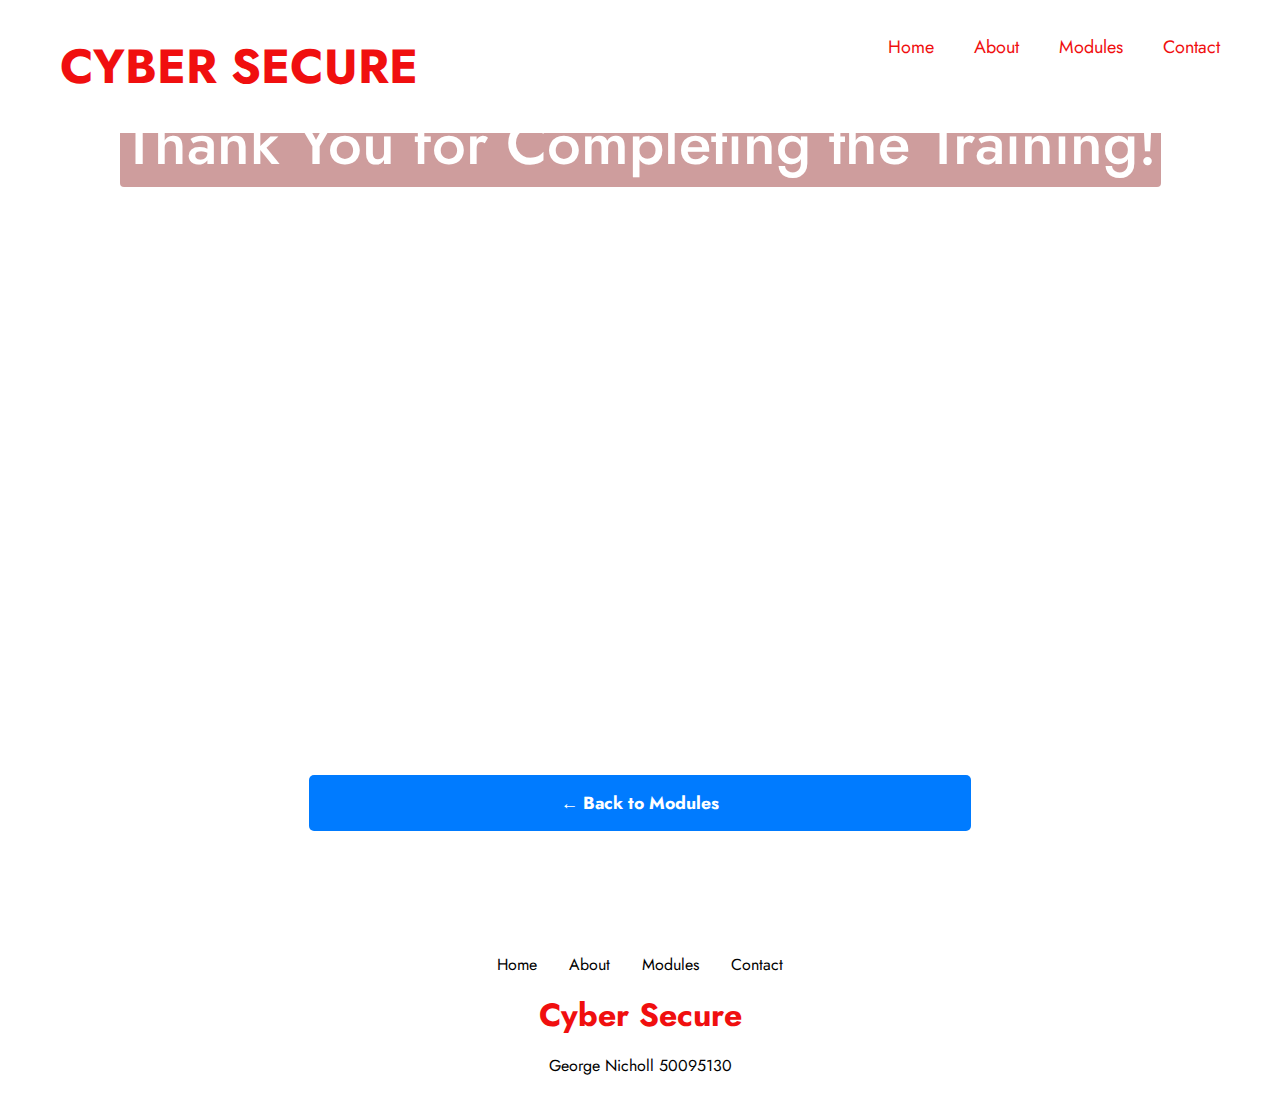
<file: ThankYou.html>
<!DOCTYPE html>
<html lang="en">
<head>
  <meta charset="UTF-8">
  <meta name="viewport" content="width=device-width, initial-scale=1.0">
  <title>Cyber Secure | Thank You</title>
  <link rel="stylesheet" href="./styles.css" />
</head>
<body>

  <header id="services-header">
    <div class="container">
      <nav class="navbar">
        <div class="logo">
          <h1>Cyber Secure</h1>
        </div>
        <ul class="nav-links">
          <li><a href="./index.html">Home</a></li>
          <li><a href="./about.html">About</a></li>
          <li><a href="./services.html">Modules</a></li>
          <li><a href="./contact.html">Contact</a></li>
        </ul>
        <div class="menu-btn">
          <img src="./img/menu.svg" alt="Menu" />
        </div>
      </nav>

      <div class="header-content">
        <h1><span class="highlight-soft-glow">Thank You for Completing the Training!</span></h1>
      </div>
    </div>
  </header>

  <main class="module-content">

    <div class="spacer" style="height: 50px;"></div> <!-- Adds space below the heading -->

    <div class="quiz-wrapper">
      <iframe src="https://forms.office.com/Pages/ResponsePage.aspx?id=MnyPmMZA6E2bWJcs8sP4NeZWa5E2f-BCho3ppUgUlk9UNkw1Q1lHMlI5RE4wR1I5VEhWWk5RRVg4Uy4u" 
        width="640" height="480" 
        frameborder="0" 
        marginwidth="0" 
        marginheight="0" 
        style="border: none; max-width:100%; max-height:100vh" 
        allowfullscreen 
        webkitallowfullscreen 
        mozallowfullscreen 
        msallowfullscreen>
      </iframe>
    </div>

    <div class="module-navigation">
      <a href="services.html" class="nav-button">← Back to Modules</a>
    </div>

  </main>

  <footer class="container">
    <ul class="footerlinks">
      <li><a href="./index.html">Home</a></li>
      <li><a href="./about.html">About</a></li>
      <li><a href="./services.html">Modules</a></li>
      <li><a href="./contact.html">Contact</a></li>
    </ul>
    <h1 class="logo">Cyber Secure</h1>
    <p>George Nicholl 50095130</p>
  </footer>

  <script>
    const menuBtn = document.querySelector(".menu-btn");
    const navLinks = document.querySelector(".nav-links");

    menuBtn.addEventListener("click", function () {
      navLinks.classList.toggle("active");
    });
  </script>

</body>
</html>
</file>
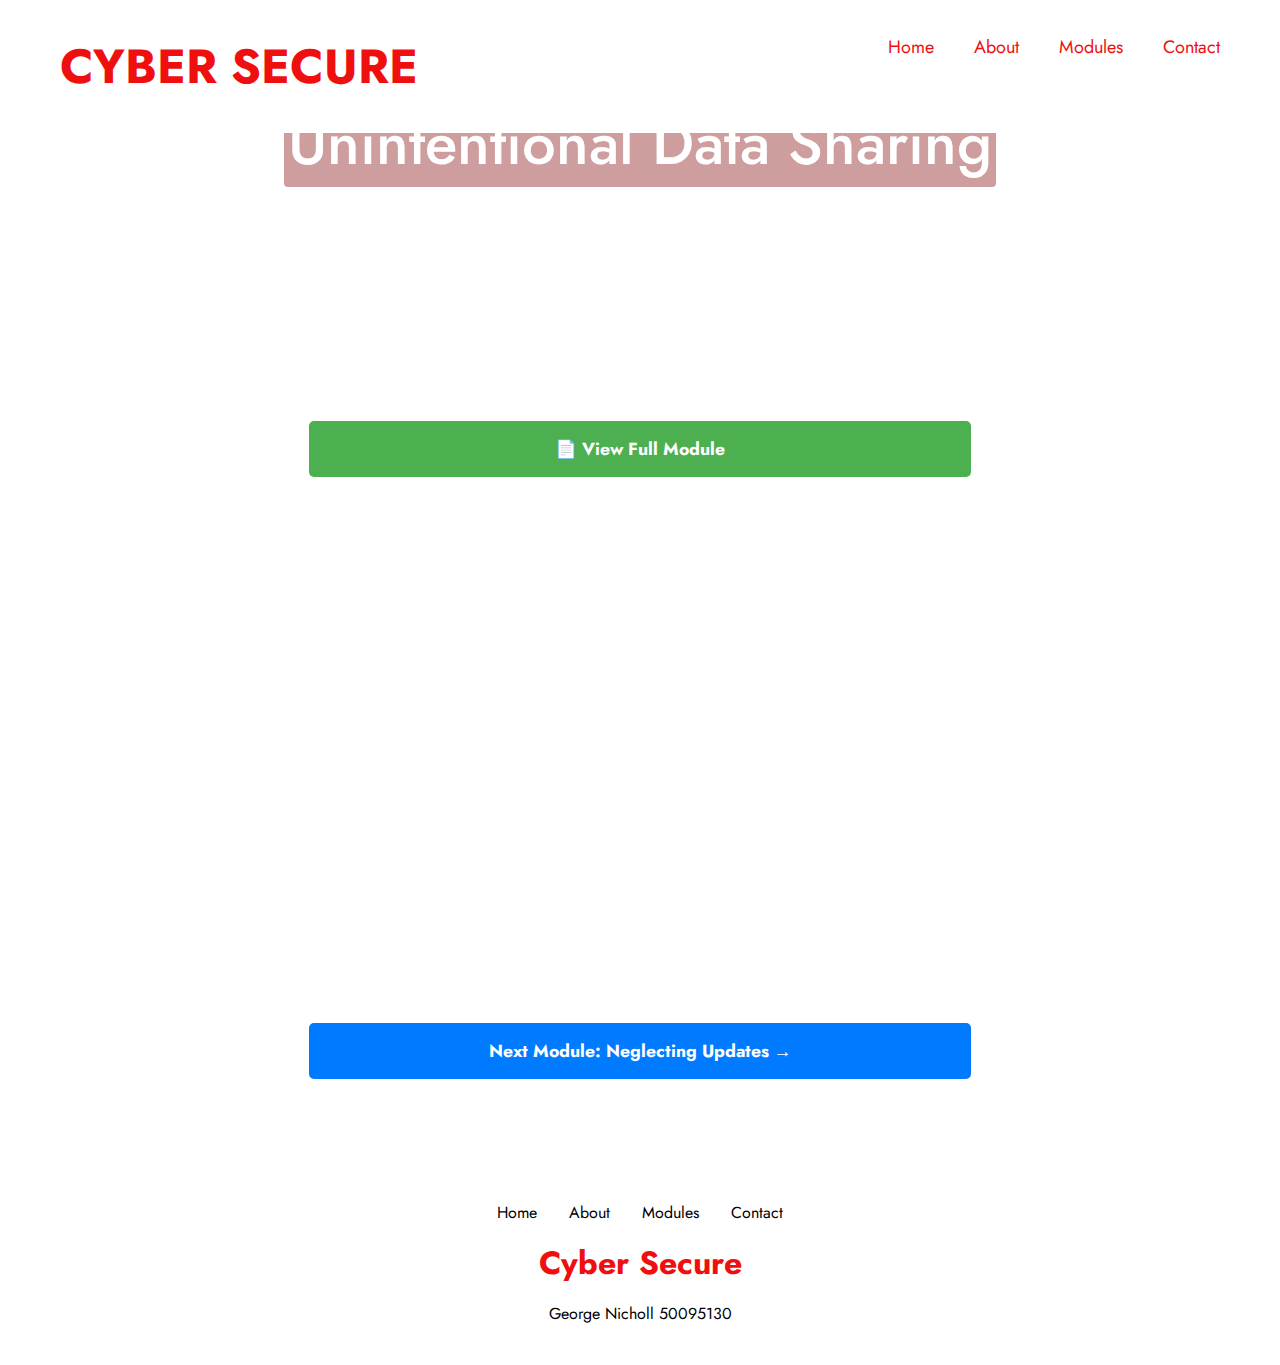
<file: UnintentionalData.html>
<!DOCTYPE html>
<html lang="en">
<head>
  <meta charset="UTF-8">
  <meta name="viewport" content="width=device-width, initial-scale=1.0">
  <title>Cyber Secure | Unintentional Data Sharing</title>
  <link rel="stylesheet" href="./styles.css" />
</head>
<body>

  <header id="services-header">
    <div class="container">
      <nav class="navbar">
        <div class="logo">
          <h1>Cyber Secure</h1>
        </div>
        <ul class="nav-links">
          <li><a href="./index.html">Home</a></li>
          <li><a href="./about.html">About</a></li>
          <li><a href="./services.html">Modules</a></li>
          <li><a href="./contact.html">Contact</a></li>
        </ul>
        <div class="menu-btn">
          <img src="./img/menu.svg" alt="Menu" />
        </div>
      </nav>

      <div class="header-content">
        <h1><span class="highlight-soft-glow">Unintentional Data Sharing</span></h1>
      </div>
    </div>
  </header>

  <main class="module-content">
    <div class="video-wrapper">
      <iframe width="560" height="315" src="https://www.youtube.com/embed/gb2orB4d53o" frameborder="0" allowfullscreen></iframe>
    </div>

    <div class="pdf-wrapper">
      <a href="pdf/5. Unintentional Data Sharing.pdf" target="_blank" class="pdf-link">📄 View Full Module</a>
    </div>

    <div class="quiz-wrapper">
      <iframe src="https://forms.office.com/Pages/ResponsePage.aspx?id=MnyPmMZA6E2bWJcs8sP4NeZWa5E2f-BCho3ppUgUlk9UMlVQOEdEUkRPVEtTMUE4NEpYSFlXNFZBTC4u" 
        width="640" height="480" 
        frameborder="0" 
        marginwidth="0" 
        marginheight="0" 
        style="border: none; max-width:100%; max-height:100vh" 
        allowfullscreen 
        webkitallowfullscreen 
        mozallowfullscreen 
        msallowfullscreen>
      </iframe>
    </div>

    <div class="module-navigation">
      <a href="NeglectingUpdates.html" class="nav-button">Next Module: Neglecting Updates →</a>
    </div>
  </main>

  <footer class="container">
    <ul class="footerlinks">
      <li><a href="./index.html">Home</a></li>
      <li><a href="./about.html">About</a></li>
      <li><a href="./services.html">Modules</a></li>
      <li><a href="./contact.html">Contact</a></li>
    </ul>
    <h1 class="logo">Cyber Secure</h1>
    <p>George Nicholl 50095130</p>
  </footer>

  <script>
    const menuBtn = document.querySelector(".menu-btn");
    const navLinks = document.querySelector(".nav-links");

    menuBtn.addEventListener("click", function () {
      navLinks.classList.toggle("active");
    });
  </script>

</body>
</html>
</file>
<file: styles.css>
@import url("https://fonts.googleapis.com/css2?family=Jost:ital,wght@0,100..900;1,100..900&display=swap");

:root {
  --primary-light: #850909;
  --primary-dark: #f00f0f;
  --black: #000000;
  --white: #ffffff;
}

* {
  margin: 0;
  padding: 0;
  box-sizing: border-box;
}

html,
body {
  overflow-x: hidden;
}

body {
  font-family: "Jost", sans-serif;
}

a {
  text-decoration: none;
  color: inherit;
}

#header {
  width: 100vw;
  min-height: 100vh;
  background-image: url(img/main.gif);
  background-position: center;
  background-size: cover;
}

nav {
  display: flex;
  justify-content: space-between;
  padding: 32px 60px;
  background-color: var(--white);
  width: 100%;
  position: absolute;
  top: 0;
  left: 0;
  z-index: 10;
}

nav {
  .navbar-highlight {
    background-color: transparent; /* Ensure no highlight */
    color: var(--primary-dark);
  } 
}

nav .logo img {
  width: 80px;
  height: auto;
}

nav ul {
  display: flex;
  list-style: none;
  gap: 40px;
  font-size: 20px;
  color: var(--primary-dark);
}

nav .logo {
  font-size: 24px;
  color: var(--primary-dark);
  font-weight: 700;
  text-transform: uppercase;
}

nav a {
  font-size: 18px;
  color: var(--primary-dark);
  transition: color 0.3s ease;
}

nav a:hover {
  color: var(--primary-light);
}

.header-content {
  display: flex;
  flex-direction: column;
  align-items: center;
  justify-content: center;
  gap: 16px;
  margin-top: 100px;
}

.header-content h1 {
  font-size: 60px;
  color: var(--primary-dark);
  font-weight: 500;
}

.header-content p {
  font-size: 40px;
  color: var(--primary-dark);
}

.primary-btn {
  padding: 14px 24px;
  background-color: var(--primary-light);
  color: white;
  border: none;
  cursor: pointer;
  transition: all 0.3s ease;
  max-width: 220px;
}

.primary-btn:hover {
  background-color: var(--primary-dark);
}

.menu-btn {
  position: absolute;
  right: 16px;
  top: 16px;
  background: var(--primary-light);
  padding: 8px 12px;
  border-radius: 4px;
  display: flex;
  align-items: center;
  justify-content: center;
  display: none;
}

#modules {
  display: flex;
  flex-direction: column;
  align-items: center;
  margin-top: 120px;
}

#modules h1 {
  font-size: 36px;
  margin-bottom: 40px;
  color: var(--primary-dark);
  text-transform: uppercase;
  text-align: center;
}

.modules-container {
  display: flex;
  gap: 30px;
  justify-content: center;
  flex-wrap: wrap;
}

.module {
  width: 300px;
  text-align: center;
}

.module img {
  width: 100%; /* Makes the image scale to the container */
  height: 200px; /* Ensures all images have the same height */
  object-fit: cover; /* Crops the image while maintaining aspect ratio */
  border-radius: 8px;
}

.module h3 {
  font-size: 24px;
  margin-top: 16px;
  color: var(--primary-dark);
}

.module p {
  color: rgb(41, 41, 41);
  font-size: 16px;
  margin-top: 8px;
}

/* About Section */
#about {
  display: flex;
  align-items: center;
  justify-content: space-between;
  gap: 50px;
  padding: 80px 60px;
  max-width: 1200px;
  margin: 0 auto;
}

#about .about-content {
  max-width: 600px;
}

#about .about-content h1 {
  font-size: 36px;
  color: var(--primary-dark);
  margin-bottom: 16px;
}

#about .about-content p {
  font-size: 18px;
  color: gray;
  line-height: 1.6;
}

#about .about-img img {
  width: 100%;
  max-width: 500px;
  border-radius: 8px;
  object-fit: cover;
}

.about-content {
  max-width: 800px;
  margin: 0 auto;
  padding: 2rem;
  text-align: center;
  line-height: 1.6;
}



#services {
  display: flex;
  margin-top: 120px;
  gap: 30px;
  justify-content: center;
  flex-wrap: wrap;
}

#services-section {
  display: flex;
  flex-direction: column;
  gap: 120px;
  width: 100%;
  margin: 60px auto;
  padding: 0 30px;
}

#services-section .service {
  display: flex;
  justify-content: space-between;
  width: 100%;
  padding: 20px;
  background-color: #ebeaea;
  box-shadow: 0 4px 8px rgba(0, 0, 0, 0.1);
  border-radius: 8px;
}

#services-section .service img {
  width: 500px;
  height: 400px;
  max-width: 100%;
  object-fit: cover;
}

#services-section .service .content {
  max-width: 500px;
  display: flex;
  flex-direction: column;
  gap: 16px;
  justify-content: center;
}

#services-section .service .content h1 {
  font-size: 28px;
  color: var(--primary-dark);
}

#services-section .service .content p {
  color: gray;
  font-size: 18px;
}

#services-section .service button.primary-btn {
  padding: 12px 24px;
  background-color: var(--primary-light);
  color: var(--white);
  border: none;
  cursor: pointer;
  transition: all 0.3s ease;
}

#services-section .service button.primary-btn:hover {
  background-color: var(--primary-dark);
}

#about-header {
  background-image: url("img/main.gif");
  background-size: cover;
  background-position: bottom;
  height: 600px;
  display: flex;
  justify-content: center;
  align-items: center;
  text-align: center;
}

#about-header h1 {
  font-size: 48px;
  font-weight: 700;
  color: var(--white);
  padding: 20px;
}

#about-header h1 span {
  background-color: rgba(133, 9, 9, 0.4); /* Soft red glow effect */
  padding: 4px 8px;
  border-radius: 4px;
  color: var(--white);
}

.about-page-content {
  display: flex;
  justify-content: space-between;
  margin: 80px auto;
}

.about-page-content .content {
  max-width: 500px;
  line-height: 30px;
  font-size: 18px;
}

.about-page-content .content h1 {
  color: var(--primary-dark);
  margin-bottom: 30px;
}

.highlight-soft-glow {
  background-color: rgba(133, 9, 9, 0.4);
  padding: 0 4px;
  border-radius: 4px;
  color: #ffffff;
}

/* Talk to Us Section */
#talk-to-us {
  text-align: center;
  background-color: var(--primary-light);
  color: var(--white);
  padding: 60px 20px;
  margin-top: 80px;
}

#talk-to-us h2 {
  font-size: 32px;
  margin-bottom: 16px;
}

#talk-to-us p {
  font-size: 18px;
  margin-bottom: 24px;
  max-width: 600px;
  margin-left: auto;
  margin-right: auto;
}

#talk-to-us .contact-btn {
  display: inline-block;
  padding: 12px 24px;
  background-color: var(--primary-light);
  color: var(--white);
  text-decoration: none;
  font-size: 18px;
  border-radius: 4px;
  transition: background-color 0.3s ease;
}

#talk-to-us .contact-btn:hover {
  background-color: var(--white);
  color: var(--primary-dark);
}

footer {
  display: flex;
  flex-direction: column;
  justify-content: center;
  align-items: center;
  text-align: center;
  gap: 16px;
  padding: 32px 0;
  width: 100%;
  background-color: var(--white);
}

footer ul {
  display: flex;
  list-style: none;
  gap: 32px;
  margin: 0;
  padding: 0;
}

footer .logo {
  color: var(--primary-dark);
}

footer .logo img {
  width: 80px;
  height: auto;
}

/* Contact Header */
#contact-header {
  background-image: url('./img/contact-banner.jpg');
  background-size: cover;
  background-position: bottom;
  height: 600px;
  display: flex;
  justify-content: center;
  align-items: center;
  text-align: center;
}

#contact-header h1 {
  font-size: 48px;
  color: var(--white);
  font-weight: 700;
}

nav {
  .navbar-highlight {
    background-color: transparent; /* Ensure no highlight */
    color: var(--primary-dark);
  }
  
}

/* Contact page */
#contact-header {
  min-height: 600px;
  background-image: url("img/contact-us.png");
  background-size: cover;
  background-position: center;
  color: var(--primary-dark)
}

#contact-us {
  display: flex;
  justify-content: space-between;
  margin: 80px auto;
  gap: 60px;
}

#contact-us h1 {
  font-size: 32px;
}

form {
  flex-basis: 50%;
}

.inputsWrapper {
  display: flex;
  flex-direction: column;
  gap: 20px;
  margin-top: 60px;
  margin-left: 60px;
}

.inputsWrapper input {
  padding: 12px 16px;
  width: 100%;
  border: 1px solid var(--primary-dark);
  outline: none;
}

.addresss {
  flex-basis: 50%;
}

.detailsWrapper {
  display: flex;
  flex-direction: column;
  gap: 32px;
  margin-top: 60px;
}

.detail {
  display: flex;
  gap: 10px;
  font-size: 20px;
}

.detail img {
  width: 40px;
  height: 40px;
}

.detail h6 {
  color: gray;
}

.followUsWrapper {
  margin-top: 30px;
  margin-left: 30px;
}

.socialLink {
  display: flex;
  gap: 16px;
  list-style: none;
  margin-top: 16px;
}



/* Overall Module Layout */
.module-content {
  max-width: 800px;
  margin: 0 auto;
  padding: 2rem;
  text-align: center;
}

/* Heading */
.module-content h1 {
  font-size: 2.5rem;
  margin-bottom: 2rem;
  color: #333;
}

/* Video Styling */
.video-wrapper {
  display: flex;
  justify-content: center;
  margin-bottom: 2rem;
}

/* PDF Button Styling */
.pdf-link {
  display: inline-block;
  margin-top: 20px;
  margin-bottom: 40px;
  padding: 10px 20px;
  background-color: #4CAF50;
  color: white;
  font-weight: bold;
  text-decoration: none;
  border-radius: 5px;
  transition: background-color 0.3s ease;
}

.pdf-link:hover {
  background-color: #45a049;
}

/* Navigation Buttons */
.module-navigation {
  display: flex;
  justify-content: center;
  flex-wrap: wrap;
  gap: 15px;
}

.nav-button {
  display: inline-block;
  padding: 10px 20px;
  background-color: #007BFF;
  color: white;
  text-decoration: none;
  font-weight: bold;
  border-radius: 5px;
  transition: background-color 0.3s ease;
}

.nav-button:hover {
  background-color: #0056b3;
}

/* ========== Mobile Adjustments ========== */
@media (max-width: 768px) {
  .about-content {
    padding: 1rem;
    font-size: 1rem;
  }
}


  .video-wrapper iframe {
    width: 100%;
    height: auto;
  }

  .pdf-link, .nav-button {
    width: 90%;
    padding: 15px;
    font-size: 1.1rem;
  }

  .quiz-wrapper iframe {
    width: 100%;
    height: 500px;
  }


@media (max-width: 480px) {
  .header-content h1 {
    font-size: 2rem;
  }

  /* === ABOUT US PAGE FINAL STYLE === */

.about-wrapper {
  padding: 3rem 1rem;
}

.about-content {
  display: flex;
  align-items: center;
  justify-content: center;
  flex-wrap: nowrap;
  gap: 3rem;
}

.about-image {
  flex: 0 0 40%;
  display: flex;
  justify-content: center;
}

.about-image img {
  width: 100%;
  max-width: 400px;
  height: auto;
  border-radius: 10px;
}

.about-text {
  flex: 1;
  max-width: 600px;
  text-align: left;
}

/* Talk to Us Section */
.talk-to-us-content {
  background-color: #8B0000;
  color: white;
  text-align: center;
  padding: 2rem;
  margin: 2rem auto;
  border-radius: 10px;
  max-width: 500px;
}

/* Talk to Us Button */
.primary-btn {
  display: inline-block;
  margin-top: 1rem;
  padding: 10px 20px;
  background-color: white;
  color: #8B0000;
  font-weight: bold;
  text-decoration: none;
  border-radius: 5px;
  transition: background-color 0.3s ease;
}

.primary-btn:hover {
  background-color: #f2f2f2;
}

/* Responsive Mobile View */
@media (max-width: 768px) {
  .about-content {
    flex-direction: column;
    text-align: center;
  }

  .about-text {
    text-align: center;
  }

  .about-image img {
    max-width: 300px;
  }
}

  .nav-links {
    display: none; /* hide top menu if you don't have mobile nav yet */
  }
}


/* Mobile Menu Toggle */
.menu-btn {
  display: none;
}

@media (max-width: 768px) {
  .menu-btn {
    display: block;
    position: absolute;
    top: 20px;
    right: 20px;
    background-color: var(--primary-light);
    padding: 8px 10px;
    border-radius: 5px;
    z-index: 20;
  }

  nav ul.nav-links {
    position: absolute;
    top: 70px;
    right: 20px;
    background: white;
    flex-direction: column;
    width: 200px;
    padding: 20px;
    display: none;
    box-shadow: 0 5px 15px rgba(0,0,0,0.2);
    border-radius: 8px;
  }

  nav ul.nav-links.active {
    display: flex;
  }

  nav ul.nav-links li {
    margin: 10px 0;
  }

  .menu-btn img {
    width: 30px;
    height: auto;
  }
}

/* Smoother Button Hover */
.primary-btn,
.nav-button,
.pdf-link {
  transition: all 0.3s ease;
}

/* Slight Zoom on Hover for Modules */
.module img:hover {
  transform: scale(1.05);
  transition: transform 0.3s ease;
}

/* Footer Adjustments */
footer {
  margin-top: 50px;
  padding: 40px 20px;
}

footer ul.footerlinks {
  flex-wrap: wrap;
}

/* About Section Mobile Fix */
@media (max-width: 768px) {
  .about-wrapper {
    flex-direction: column;
    text-align: center;
  }
  
  .about-image, .about-text {
    width: 100%;
  }
}

/* Module Content Mobile Improvements */
@media (max-width: 768px) {
  .module-content {
    padding: 1rem;
  }

  .pdf-link, .nav-button {
    width: 100%;
    font-size: 1.1rem;
  }
}

/* === Mobile Adjustment for Services Page === */
@media (max-width: 768px) {
  #services-section .service {
    flex-direction: column;
    align-items: center;
    text-align: center;
  }

  #services-section .service img {
    width: 100%;
    height: auto;
    margin-top: 20px; /* move the image below */
    order: 2; /* image always AFTER text */
  }

  #services-section .service .content {
    max-width: 90%;
    order: 1; /* text always BEFORE image */
  }
}
</file>
